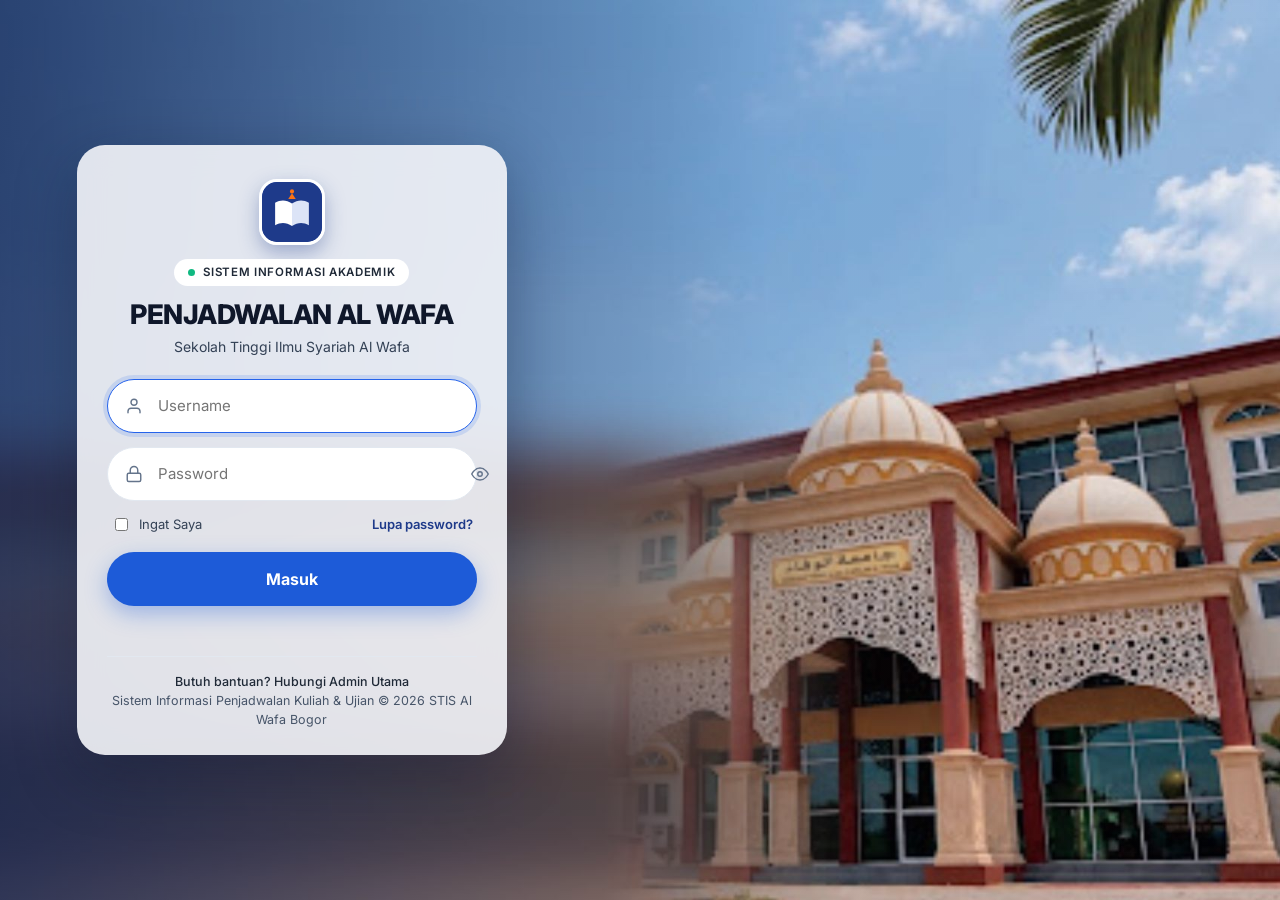
<file: index.html>
<!doctype html>
<html lang="id">
<head>
  <meta charset="utf-8">
  <meta name="viewport" content="width=device-width, initial-scale=1, viewport-fit=cover">
  <title>PENJADWALAN AL WAFA</title>
  <meta name="description" content="Penjadwalan kuliah & ujian, dokumen akademik, dan Blast WA — Sekolah Tinggi Ilmu Syariah Al Wafa">
  <meta name="theme-color" content="#1E3A8A">
  <link rel="icon" href="assets/logo.svg" type="image/svg+xml">
  <link rel="preconnect" href="https://fonts.googleapis.com">
  <link rel="preconnect" href="https://fonts.gstatic.com" crossorigin>
  <link rel="preconnect" href="https://script.google.com">
  <link rel="preconnect" href="https://script.googleusercontent.com">
  <link href="https://fonts.googleapis.com/css2?family=Inter:wght@400;500;600;700;800&family=Amiri:wght@400;700&display=swap" rel="stylesheet">
  <link rel="stylesheet" href="css/style.css?v=1.5.0">
  <link rel="stylesheet" href="css/cetak.css?v=1.5.0">
  <script>
    /* tema dipasang sebelum render agar tidak berkedip */
    try { var t = localStorage.getItem('pa:tema'); if (t) document.documentElement.setAttribute('data-theme', t); } catch (e) {}
  </script>
</head>
<body>
  <div id="splash"><div class="splash-in"><div class="spin"></div><div id="splash-msg">Memuat PENJADWALAN AL WAFA…</div></div></div>

  <!-- ================= LOGIN ================= -->
  <section id="login" class="hidden" aria-label="Halaman masuk">
    <form class="login-card" id="login-form" autocomplete="on" novalidate>
      <div class="login-logo" id="login-logo"></div>
      <span class="login-pill"><i></i>SISTEM INFORMASI AKADEMIK</span>
      <h1>PENJADWALAN AL WAFA</h1>
      <p class="sub">Sekolah Tinggi Ilmu Syariah Al Wafa</p>
      <div class="login-field" id="lf-user"></div>
      <div class="login-field" id="lf-pass"></div>
      <div class="login-row">
        <label><input type="checkbox" id="login-ingat"> Ingat Saya</label>
        <a href="#" id="login-lupa">Lupa password?</a>
      </div>
      <button type="submit" class="login-btn" id="login-btn">Masuk</button>
      <p class="login-msg" id="login-msg" role="alert"></p>
      <div class="login-foot"><b>Butuh bantuan? Hubungi Admin Utama</b><br>Sistem Informasi Penjadwalan Kuliah &amp; Ujian © <span id="login-th">2026</span> STIS Al Wafa Bogor</div>
    </form>
  </section>

  <!-- ================= SHELL ================= -->
  <div id="shell" class="hidden">
    <aside id="sidebar" aria-label="Menu utama">
      <div class="sb-brand">
        <div class="sb-logo" id="sb-logo"></div>
        <div class="sb-title"><b>PENJADWALAN<br>AL WAFA</b><span>Sekolah Tinggi Ilmu Syariah Al Wafa</span></div>
        <button class="icon-btn sb-toggle" id="sb-toggle" title="Ciutkan / buka menu" aria-label="Ciutkan menu"></button>
      </div>
      <nav class="sb-nav" id="sb-nav"></nav>
      <div class="sb-foot" id="sb-foot"></div>
    </aside>
    <div id="scrim"></div>
    <header id="topbar">
      <button class="icon-btn tb-burger" id="tb-burger" aria-label="Buka menu"></button>
      <div class="tb-per" id="tb-per"></div>
      <div class="tb-search" id="tb-search">
        <input id="q-global" type="search" placeholder="Cari mata kuliah, dosen, kode…" autocomplete="off" aria-label="Pencarian">
        <kbd>/</kbd>
        <div class="search-res hidden" id="q-res"></div>
      </div>
      <div class="tb-act" id="tb-act"></div>
    </header>
    <main id="main"></main>
  </div>

  <div id="modals"></div>
  <div id="toasts" aria-live="polite"></div>
  <div id="ctxmenu" class="hidden" role="menu"></div>
  <div id="preview" class="hidden"></div>
  <div id="print-stage" aria-hidden="true"></div>

  <script src="js/config.js?v=1.5.0"></script>
  <script src="js/core.js?v=1.5.0" defer></script>
  <script src="js/shell.js?v=1.5.0" defer></script>
  <script src="js/domain.js?v=1.5.0" defer></script>
  <script src="js/cetak.js?v=1.5.0" defer></script>
  <script src="js/pages-data.js?v=1.5.0" defer></script>
  <script src="js/pages-proses.js?v=1.5.0" defer></script>
  <script src="js/pages-cetak.js?v=1.5.0" defer></script>
  <script src="js/pages-lain.js?v=1.5.0" defer></script>
  <script src="js/pages-pddikti.js?v=1.5.0" defer></script>
</body>
</html>
</file>
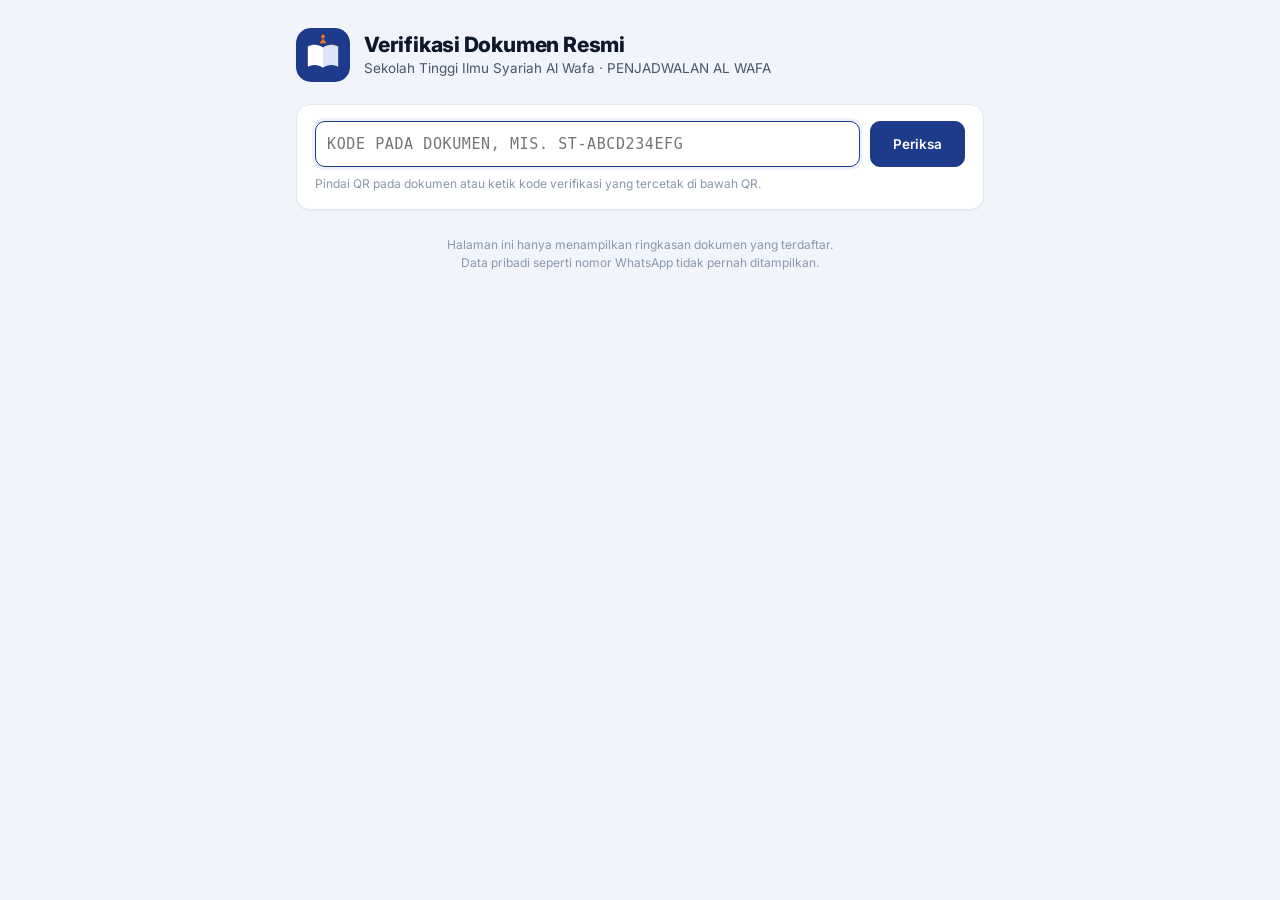
<file: verifikasi.html>
<!doctype html>
<html lang="id">
<head>
  <meta charset="utf-8">
  <meta name="viewport" content="width=device-width, initial-scale=1, viewport-fit=cover">
  <title>Verifikasi Dokumen — PENJADWALAN AL WAFA</title>
  <meta name="description" content="Periksa keaslian dokumen resmi Sekolah Tinggi Ilmu Syariah Al Wafa melalui kode QR verifikasi.">
  <meta name="theme-color" content="#1E3A8A">
  <meta name="robots" content="noindex">
  <link rel="icon" href="assets/logo.svg" type="image/svg+xml">
  <link rel="preconnect" href="https://fonts.googleapis.com">
  <link rel="preconnect" href="https://fonts.gstatic.com" crossorigin>
  <link href="https://fonts.googleapis.com/css2?family=Inter:wght@400;500;600;700;800&display=swap" rel="stylesheet">
  <link rel="stylesheet" href="css/style.css?v=1.5.0">
  <script>try { var t = localStorage.getItem('pa:tema'); if (t) document.documentElement.setAttribute('data-theme', t); } catch (e) {}</script>
  <style>
    body { background: var(--bg); min-height: 100vh; }
    .vf-wrap { max-width: 720px; margin: 0 auto; padding: 28px 16px 60px; }
    .vf-head { display: flex; gap: 14px; align-items: center; margin-bottom: 22px; }
    .vf-head .lg { width: 54px; height: 54px; flex: none; border-radius: 15px; overflow: hidden; }
    .vf-head h1 { font-size: 21px; font-weight: 800; letter-spacing: -.01em; }
    .vf-head p { color: var(--text-2); font-size: 13.5px; }
    .vf-form { display: flex; gap: 10px; flex-wrap: wrap; }
    .vf-form .input { flex: 1 1 260px; font-family: ui-monospace, Menlo, monospace; text-transform: uppercase; letter-spacing: .04em; height: 46px; font-size: 15px; }
    .vf-form .btn { height: 46px; padding: 0 22px; }
    .vf-status { display: flex; gap: 16px; align-items: center; padding: 22px; border-radius: 16px; margin-bottom: 16px; }
    .vf-status .bulat { width: 64px; height: 64px; border-radius: 50%; display: grid; place-items: center; flex: none; }
    .vf-status .bulat svg { width: 34px; height: 34px; stroke: currentColor; fill: none; stroke-width: 2.4; stroke-linecap: round; stroke-linejoin: round; }
    .vf-status h2 { font-size: 22px; font-weight: 800; }
    .vf-status.sah { background: var(--ok-bg); border: 1px solid var(--ok-br); } .vf-status.sah .bulat { background: #16A34A; color: #fff; }
    .vf-status.tarik { background: var(--err-bg); border: 1px solid var(--err-br); } .vf-status.tarik .bulat { background: #DC2626; color: #fff; }
    .vf-status.tidak { background: var(--warn-bg); border: 1px solid var(--warn-br); } .vf-status.tidak .bulat { background: #B45309; color: #fff; }
    .vf-dl { display: grid; grid-template-columns: minmax(120px, 34%) 1fr; }
    .vf-dl > div { padding: 11px 16px; border-bottom: 1px solid var(--border); font-size: 14px; }
    .vf-dl > div:nth-child(odd) { color: var(--text-2); font-weight: 600; font-size: 13px; }
    .vf-dl > div:nth-last-child(-n+2) { border-bottom: 0; }
    .vf-hash { font-family: ui-monospace, Menlo, monospace; font-size: 11.5px; word-break: break-all; }
    .vf-drop { border: 2px dashed var(--border-2); border-radius: 14px; padding: 18px; text-align: center; cursor: pointer; transition: border-color .15s, background .15s; }
    .vf-drop:hover, .vf-drop.on { border-color: var(--primary); background: var(--primary-50); }
    .vf-foot { text-align: center; color: var(--text-3); font-size: 12px; margin-top: 26px; }
    @media (max-width: 560px) { .vf-dl { grid-template-columns: 1fr; } .vf-dl > div:nth-child(odd) { padding-bottom: 0; border-bottom: 0; } .vf-status { flex-direction: column; text-align: center; } }
  </style>
</head>
<body>
  <main class="vf-wrap">
    <div class="vf-head">
      <div class="lg" id="vf-logo"></div>
      <div><h1>Verifikasi Dokumen Resmi</h1><p id="vf-inst">Sekolah Tinggi Ilmu Syariah Al Wafa · PENJADWALAN AL WAFA</p></div>
    </div>

    <div class="card card-b" style="margin-bottom:16px">
      <form class="vf-form" id="vf-form" autocomplete="off">
        <label class="sr-only" for="vf-kode">Kode verifikasi</label>
        <input class="input" id="vf-kode" maxlength="40" placeholder="Kode pada dokumen, mis. ST-ABCD234EFG" spellcheck="false" required>
        <button class="btn btn-primary" id="vf-btn" type="submit">Periksa</button>
      </form>
      <p class="help" style="margin-top:8px">Pindai QR pada dokumen atau ketik kode verifikasi yang tercetak di bawah QR.</p>
    </div>

    <div id="vf-hasil" aria-live="polite"></div>

    <p class="vf-foot">Halaman ini hanya menampilkan ringkasan dokumen yang terdaftar.<br>Data pribadi seperti nomor WhatsApp tidak pernah ditampilkan.</p>
  </main>

  <script src="js/config.js?v=1.5.0"></script>
  <script>
  'use strict';
  (function () {
    var $ = function (s) { return document.querySelector(s); };
    var esc = function (s) { return String(s === null || s === undefined ? '' : s).replace(/[&<>"']/g, function (c) { return { '&': '&amp;', '<': '&lt;', '>': '&gt;', '"': '&quot;', "'": '&#39;' }[c]; }); };
    var IK = {
      ok: '<path d="M20 6 9 17l-5-5"/>', x: '<path d="M18 6 6 18M6 6l12 12"/>', q: '<circle cx="12" cy="12" r="9"/><path d="M9.1 9a3 3 0 0 1 5.8 1c0 2-3 3-3 3M12 17h.01"/>'
    };
    var BULAN = ['Januari', 'Februari', 'Maret', 'April', 'Mei', 'Juni', 'Juli', 'Agustus', 'September', 'Oktober', 'November', 'Desember'];
    var JENIS = { SURAT_TUGAS: 'Surat Tugas Mengajar', JADWAL_KELAS: 'Jadwal Perkuliahan Kelas', JADWAL_DOSEN: 'Jadwal Mengajar Dosen', JADWAL_SELURUH: 'Seluruh Jadwal Perkuliahan', UJIAN: 'Jadwal Ujian', ABSENSI: 'Absensi Mahasiswa', DAFTAR_HADIR: 'Daftar Hadir', PENERIMA_KITAB: 'Absensi Penerima Kitab', KALENDER: 'Kalender Akademik', HADIR_DOSEN: 'Daftar Kehadiran Dosen', PDDIKTI: 'Daftar Mata Kuliah PDDIKTI', NILAI_TAHFIDZ: 'Lembar Nilai Tahfidz', HADIR_UJIAN: 'Daftar Hadir Ujian', TEMPLATE: 'Dokumen Template', DOKUMEN: 'Dokumen' };
    var LABEL = { dosen: 'Nama dosen', nidn: 'NIDN', prodi: 'Program studi', kelas: 'Kelas', semester: 'Semester', rombel_label: 'Rombongan belajar', kegiatan: 'Kegiatan', tanggal: 'Tanggal', jumlah: 'Jumlah', pola: 'Pola jam', jenis_ujian: 'Jenis ujian', template: 'Template' };
    var LOGO = '<svg viewBox="0 0 64 64" width="100%" height="100%" aria-hidden="true"><rect width="64" height="64" rx="16" fill="#1E3A8A"/><path d="M14 22c6-3 12-3 18 1v24c-6-4-12-4-18-1z" fill="#fff"/><path d="M50 22c-6-3-12-3-18 1v24c6-4 12-4 18-1z" fill="#DCE4F7"/><path d="M32 12l4 6h-8z" fill="#F97316"/><circle cx="32" cy="10" r="2.2" fill="#F97316"/></svg>';
    $('#vf-logo').innerHTML = LOGO;
    var url = (window.APP_CONFIG && window.APP_CONFIG.GAS_URL) || '', siap = /^https:\/\//.test(url) && !/GANTI|XXXX/.test(url), data = null;

    function ikon(n) { return '<svg viewBox="0 0 24 24" aria-hidden="true">' + IK[n] + '</svg>'; }
    function tglId(s) { if (!s) return '—'; var p = String(s).split('T'), d = p[0].split('-'); if (d.length < 3) return esc(s); var j = (p[1] || '').slice(0, 5).replace(':', '.'); return +d[2] + ' ' + BULAN[+d[1] - 1] + ' ' + d[0] + (j ? ', ' + j + ' WIB' : ''); }
    function perLabel(k) { var p = String(k || '').split(' '); return p.length === 2 ? p[1] + ' ' + p[0] : esc(k); }

    async function periksa(kode) {
      kode = String(kode || '').toUpperCase().replace(/[^A-Z0-9-]/g, '').slice(0, 40);
      var hasil = $('#vf-hasil');
      if (kode.length < 8) { hasil.innerHTML = '<div class="alert warn"><div>Kode verifikasi terlalu pendek. Periksa kembali kode pada dokumen.</div></div>'; return; }
      if (!siap) { hasil.innerHTML = '<div class="alert err"><div>Halaman verifikasi belum dikonfigurasi (GAS_URL di js/config.js).</div></div>'; return; }
      var btn = $('#vf-btn'); btn.disabled = true; btn.textContent = 'Memeriksa…';
      hasil.innerHTML = '<div class="card"><div class="empty"><div class="spin"></div><div>Memeriksa ke server…</div></div></div>';
      var r;
      try {
        var res = await fetch(url, { method: 'POST', headers: { 'Content-Type': 'text/plain;charset=utf-8' }, body: JSON.stringify({ action: 'verif.cek', data: { kode: kode } }), redirect: 'follow' });
        r = JSON.parse(await res.text());
      } catch (e) { r = { success: false, code: 'NET', message: 'Tidak dapat terhubung ke server. Periksa koneksi internet lalu coba lagi.' }; }
      btn.disabled = false; btn.textContent = 'Periksa';
      try { history.replaceState(null, '', location.pathname + '?k=' + encodeURIComponent(kode)); } catch (e) {}
      if (!r.success) {
        data = null;
        hasil.innerHTML = r.code === 'NET' ? '<div class="alert err"><div>' + esc(r.message) + '</div></div>' :
          '<div class="vf-status tidak"><div class="bulat">' + ikon('q') + '</div><div><h2>Tidak terdaftar</h2><p>' + esc(r.message) + '</p><p class="muted" style="margin-top:6px;font-size:13px">Bila dokumen ini Anda terima sebagai dokumen resmi, hubungi Bagian Administrasi Akademik untuk konfirmasi.</p></div></div>';
        return;
      }
      data = r.data;
      var d = r.data, tarik = d.status === 'DITARIK';
      if (d.instansi) $('#vf-inst').textContent = d.instansi + ' · ' + (d.aplikasi || 'PENJADWALAN AL WAFA');
      var baris = [['Jenis dokumen', esc(JENIS[d.jenis] || d.jenis)], ['Judul', '<b>' + esc(d.judul) + '</b>']];
      if (d.nomor) baris.push(['Nomor', '<span class="mono">' + esc(d.nomor) + '</span>']);
      baris.push(['Periode akademik', esc(perLabel(d.periode))], ['Diterbitkan', esc(tglId(d.dibuat))]);
      Object.keys(d.ringkasan || {}).forEach(function (k) { if (LABEL[k] && d.ringkasan[k] !== '') baris.push([LABEL[k], esc(d.ringkasan[k])]); });
      baris.push(['Kode verifikasi', '<span class="mono">' + esc(d.kode) + '</span>']);
      if (d.hash) baris.push(['Sidik berkas (SHA-256)', '<span class="vf-hash">' + esc(d.hash) + '</span>']);
      hasil.innerHTML = '<div class="vf-status ' + (tarik ? 'tarik' : 'sah') + '"><div class="bulat">' + ikon(tarik ? 'x' : 'ok') + '</div><div><h2>' + (tarik ? 'Dokumen DITARIK — tidak berlaku' : 'Dokumen SAH &amp; terdaftar') + '</h2><p>' +
        (tarik ? 'Dokumen ini pernah diterbitkan tetapi telah ditarik oleh penerbit. Jangan gunakan sebagai dasar keputusan.' : 'Dokumen ini diterbitkan resmi oleh ' + esc(d.instansi || 'Sekolah Tinggi Ilmu Syariah Al Wafa') + ' dan tercatat di sistem.') + '</p></div></div>' +
        '<div class="card" style="margin-bottom:16px"><div class="vf-dl">' + baris.map(function (b) { return '<div>' + b[0] + '</div><div>' + b[1] + '</div>'; }).join('') + '</div></div>' +
        (d.hash ? '<div class="card card-b"><b>Cocokkan berkas PDF (opsional)</b><p class="muted" style="font-size:13px;margin:4px 0 12px">Pilih berkas PDF yang Anda terima. Berkas dibaca di perangkat Anda saja (tidak diunggah) dan sidiknya dibandingkan dengan catatan resmi.</p>' +
          '<label class="vf-drop" id="vf-drop"><input type="file" id="vf-file" accept="application/pdf" hidden><span id="vf-drop-t">Klik atau seret berkas PDF ke sini</span></label><div id="vf-cocok" style="margin-top:12px"></div></div>' : '');
      if (d.hash) pasangCocok();
    }

    function pasangCocok() {
      var drop = $('#vf-drop'), inp = $('#vf-file');
      inp.onchange = function () { if (inp.files[0]) cocokkan(inp.files[0]); };
      ['dragenter', 'dragover'].forEach(function (ev) { drop.addEventListener(ev, function (e) { e.preventDefault(); drop.classList.add('on'); }); });
      ['dragleave', 'drop'].forEach(function (ev) { drop.addEventListener(ev, function (e) { e.preventDefault(); drop.classList.remove('on'); }); });
      drop.addEventListener('drop', function (e) { var f = e.dataTransfer.files[0]; if (f) cocokkan(f); });
    }
    async function cocokkan(f) {
      var out = $('#vf-cocok');
      if (!window.crypto || !crypto.subtle) { out.innerHTML = '<div class="alert warn"><div>Peramban ini tidak mendukung pemeriksaan sidik berkas.</div></div>'; return; }
      out.innerHTML = '<span class="spin spin-sm"></span> Menghitung sidik…';
      var buf = await f.arrayBuffer(), h = await crypto.subtle.digest('SHA-256', buf);
      var hex = Array.prototype.map.call(new Uint8Array(h), function (b) { return ('0' + b.toString(16)).slice(-2); }).join('');
      var sama = data && hex === String(data.hash).toLowerCase();
      out.innerHTML = sama ? '<div class="alert ok"><div><b>Berkas identik dengan dokumen resmi.</b><br><span class="vf-hash">' + hex + '</span></div></div>'
        : '<div class="alert err"><div><b>Berkas tidak identik.</b> Isi berkas berbeda dari dokumen resmi yang tercatat (mungkin sudah diubah, dicetak ulang, atau versi lain).<br><span class="vf-hash">' + hex + '</span></div></div>';
      $('#vf-drop-t').textContent = f.name;
    }

    $('#vf-form').addEventListener('submit', function (e) { e.preventDefault(); periksa($('#vf-kode').value); });
    var k = new URLSearchParams(location.search).get('k');
    if (k) { $('#vf-kode').value = k; periksa(k); } else $('#vf-kode').focus();
  })();
  </script>
</body>
</html>
</file>
<file: css/style.css>
/* =====================================================================
   PENJADWALAN AL WAFA — Sistem Desain
   Biru tua utama (#1E3A8A), aksen oranye logo, mode terang & gelap.
   ===================================================================== */
:root {
  --primary: #1E3A8A; --primary-h: #172F6E; --primary-2: #2B4BA8; --primary-50: #EEF2FC; --primary-100: #DCE4F7; --on-primary: #FFFFFF;
  --accent: #F97316; --accent-h: #EA580C; --accent-50: #FFF4EB; --accent-100: #FFE2C9;
  --bg: #F1F5FB; --surface: #FFFFFF; --surface-2: #F7F9FC; --surface-3: #EEF2F8;
  --border: #E2E8F0; --border-2: #CBD5E1;
  --text: #0F172A; --text-2: #475569; --text-3: #8A97AB;
  --ok: #15803D; --ok-bg: #DCFCE7; --ok-br: #86EFAC;
  --warn: #B45309; --warn-bg: #FEF3C7; --warn-br: #FCD34D;
  --err: #B91C1C; --err-bg: #FEE2E2; --err-br: #FCA5A5;
  --info: #1D4ED8; --info-bg: #DBEAFE;
  --radius: 14px; --radius-sm: 9px; --radius-xs: 6px;
  --shadow-sm: 0 1px 2px rgba(15, 23, 42, .05);
  --shadow: 0 1px 2px rgba(15, 23, 42, .05), 0 2px 8px rgba(15, 23, 42, .05);
  --shadow-lg: 0 10px 40px rgba(15, 23, 42, .18);
  --sb-w: 264px; --tb-h: 62px;
  --font: 'Inter', system-ui, -apple-system, 'Segoe UI', Roboto, sans-serif;
  --arab: 'Amiri', 'Noto Naskh Arabic', 'Traditional Arabic', serif;
  color-scheme: light;
}
@media (prefers-color-scheme: dark) {
  :root:not([data-theme="light"]) {
    --primary: #6E8EF5; --primary-h: #89A3F7; --primary-2: #5B7BE8; --primary-50: #1A2440; --primary-100: #22305A; --on-primary: #0B1020;
    --accent: #FB923C; --accent-h: #FDBA74; --accent-50: #2A1D12; --accent-100: #3A2617;
    --bg: #0B1120; --surface: #121A2C; --surface-2: #161F33; --surface-3: #1C273E;
    --border: #253149; --border-2: #33415E;
    --text: #E5EAF3; --text-2: #A8B3C7; --text-3: #6E7B93;
    --ok: #4ADE80; --ok-bg: #12301F; --ok-br: #1F6B3C; --warn: #FBBF24; --warn-bg: #33270C; --warn-br: #6B5112; --err: #F87171; --err-bg: #3A1515; --err-br: #7F2A2A; --info: #93B4FF; --info-bg: #1A2747;
    --shadow: 0 1px 2px rgba(0, 0, 0, .3), 0 2px 8px rgba(0, 0, 0, .25); --shadow-lg: 0 10px 40px rgba(0, 0, 0, .55);
    color-scheme: dark;
  }
}
:root[data-theme="dark"] {
  --primary: #6E8EF5; --primary-h: #89A3F7; --primary-2: #5B7BE8; --primary-50: #1A2440; --primary-100: #22305A; --on-primary: #0B1020;
  --accent: #FB923C; --accent-h: #FDBA74; --accent-50: #2A1D12; --accent-100: #3A2617;
  --bg: #0B1120; --surface: #121A2C; --surface-2: #161F33; --surface-3: #1C273E;
  --border: #253149; --border-2: #33415E;
  --text: #E5EAF3; --text-2: #A8B3C7; --text-3: #6E7B93;
  --ok: #4ADE80; --ok-bg: #12301F; --ok-br: #1F6B3C; --warn: #FBBF24; --warn-bg: #33270C; --warn-br: #6B5112; --err: #F87171; --err-bg: #3A1515; --err-br: #7F2A2A; --info: #93B4FF; --info-bg: #1A2747;
  --shadow: 0 1px 2px rgba(0, 0, 0, .3), 0 2px 8px rgba(0, 0, 0, .25); --shadow-lg: 0 10px 40px rgba(0, 0, 0, .55);
  color-scheme: dark;
}

*, *::before, *::after { box-sizing: border-box; }
html, body { margin: 0; padding: 0; }
body { font-family: var(--font); font-size: 14px; line-height: 1.5; color: var(--text); background: var(--bg); -webkit-font-smoothing: antialiased; overflow-x: hidden; }
a { color: var(--primary); text-decoration: none; }
a:hover { text-decoration: underline; }
h1, h2, h3, h4 { margin: 0; line-height: 1.25; letter-spacing: -.01em; }
p { margin: 0; }
button, input, select, textarea { font: inherit; color: inherit; }
img, svg { vertical-align: middle; }
.arab, [lang="ar"] { font-family: var(--arab); direction: rtl; unicode-bidi: isolate; font-size: 1.08em; }
.mono { font-family: ui-monospace, 'SFMono-Regular', Menlo, Consolas, monospace; font-size: .92em; }
.muted { color: var(--text-2); } .faint { color: var(--text-3); }
.hidden { display: none !important; }
.nowrap { white-space: nowrap; }
.right { text-align: right; } .center { text-align: center; }
.ic { width: 18px; height: 18px; flex: none; stroke: currentColor; fill: none; stroke-width: 1.9; stroke-linecap: round; stroke-linejoin: round; }
.ic-sm { width: 15px; height: 15px; } .ic-lg { width: 22px; height: 22px; }
.sr-only { position: absolute; width: 1px; height: 1px; overflow: hidden; clip: rect(0 0 0 0); }

/* ---------------- Splash & Login ---------------- */
#splash { position: fixed; inset: 0; display: grid; place-items: center; background: var(--bg); z-index: 200; }
.splash-in { text-align: center; color: var(--text-2); }
.spin { width: 34px; height: 34px; border-radius: 50%; border: 3px solid var(--primary-100); border-top-color: var(--primary); animation: spin .8s linear infinite; margin: 0 auto 14px; }
.spin-sm { width: 16px; height: 16px; border-width: 2px; margin: 0; display: inline-block; vertical-align: -3px; }
@keyframes spin { to { transform: rotate(360deg); } }

#login { position: fixed; inset: 0; display: flex; align-items: center; background: #24407e url('../assets/login-bg.jpg') center right / cover no-repeat; overflow: auto; }
#login::before { content: ''; position: absolute; inset: 0; background: linear-gradient(90deg, rgba(15, 30, 70, .55), rgba(15, 30, 70, .05) 60%); }
.login-card { position: relative; width: min(430px, calc(100% - 32px)); margin: 24px 6vw; padding: 34px 30px 26px; border-radius: 28px; background: rgba(244, 246, 250, .90); backdrop-filter: blur(14px); -webkit-backdrop-filter: blur(14px); box-shadow: 0 20px 60px rgba(10, 20, 50, .35); text-align: center; color: #0F172A; }
.login-logo { width: 66px; height: 66px; border-radius: 18px; margin: 0 auto 14px; background: linear-gradient(160deg, #2747A8, #1E3A8A); display: grid; place-items: center; box-shadow: 0 8px 20px rgba(30, 58, 138, .35); border: 3px solid #fff; overflow: hidden; }
.login-logo img { width: 100%; height: 100%; object-fit: cover; }
.login-logo .ic { width: 32px; height: 32px; color: #fff; }
.login-pill { display: inline-flex; gap: 8px; align-items: center; padding: 5px 14px; border-radius: 99px; background: #fff; font-size: 11.5px; font-weight: 600; letter-spacing: .06em; color: #1F2937; }
.login-pill i { width: 7px; height: 7px; border-radius: 50%; background: #10B981; }
.login-card h1 { margin: 12px 0 4px; font-size: 27px; font-weight: 800; letter-spacing: -.02em; color: #0F172A; }
.login-card .sub { color: #334155; margin-bottom: 22px; }
.login-field { position: relative; margin-bottom: 14px; }
.login-field .ic { position: absolute; left: 18px; top: 50%; transform: translateY(-50%); color: #64748B; }
.login-field input { width: 100%; height: 54px; border-radius: 99px; border: 1px solid #E2E8F0; background: #fff; padding: 0 50px; font-size: 15px; color: #0F172A; outline: none; transition: border .15s, box-shadow .15s; }
.login-field input:focus { border-color: #2563EB; box-shadow: 0 0 0 4px rgba(37, 99, 235, .15); }
.login-eye { position: absolute; right: 12px; top: 50%; transform: translateY(-50%); background: none; border: 0; padding: 6px; color: #64748B; cursor: pointer; }
.login-row { display: flex; justify-content: space-between; align-items: center; font-size: 13px; margin: 4px 4px 18px; color: #334155; }
.login-row label { display: flex; gap: 8px; align-items: center; cursor: pointer; }
.login-row a { font-weight: 600; color: #1E3A8A; }
.login-btn { width: 100%; height: 54px; border: 0; border-radius: 99px; background: #1D5BD8; color: #fff; font-size: 16px; font-weight: 700; display: flex; align-items: center; justify-content: center; gap: 8px; cursor: pointer; box-shadow: 0 8px 22px rgba(29, 91, 216, .35); transition: transform .1s, background .15s; }
.login-btn:hover { background: #174BB4; } .login-btn:active { transform: scale(.99); } .login-btn:disabled { opacity: .7; cursor: wait; }
.login-msg { min-height: 20px; margin: 10px 0 0; font-size: 13px; color: #B91C1C; }
.login-foot { border-top: 1px solid #E2E8F0; margin-top: 20px; padding-top: 16px; font-size: 12.5px; color: #475569; }
.login-foot b { font-weight: 500; color: #1F2937; }

/* ---------------- Shell ---------------- */
#shell { min-height: 100vh; }
#sidebar { position: fixed; top: 0; left: 0; bottom: 0; width: var(--sb-w); background: var(--surface); border-right: 1px solid var(--border); display: flex; flex-direction: column; z-index: 40; transition: transform .2s ease, width .2s ease; }
.sb-brand { display: flex; align-items: center; gap: 11px; height: 72px; padding: 0 16px 0 18px; border-bottom: 1px solid var(--border); flex: none; }
.sb-logo { width: 40px; height: 40px; border-radius: 11px; background: var(--primary); color: #fff; display: grid; place-items: center; flex: none; overflow: hidden; }
.sb-logo img { width: 100%; height: 100%; object-fit: cover; }
.sb-logo .ic { width: 22px; height: 22px; }
.sb-title { line-height: 1.15; min-width: 0; }
.sb-title b { display: block; font-size: 15px; font-weight: 800; color: var(--primary); letter-spacing: -.01em; }
.sb-title span { font-size: 11.5px; color: var(--text-2); }
.sb-toggle { margin-left: auto; }
.sb-nav { flex: 1; overflow-y: auto; padding: 12px 12px 20px; scrollbar-width: thin; }
.sb-agenda { display: flex; align-items: center; gap: 10px; padding: 11px 12px; border-radius: 11px; background: var(--accent-50); color: var(--accent-h); font-weight: 600; margin-bottom: 8px; cursor: pointer; border: 1px solid transparent; width: 100%; text-align: left; }
.sb-agenda.on { border-color: var(--accent); }
.sb-agenda .cnt { margin-left: auto; min-width: 22px; height: 22px; border-radius: 11px; background: #C2410C; color: #fff; font-size: 11.5px; display: grid; place-items: center; padding: 0 6px; }
.sb-group { font-size: 11px; font-weight: 700; letter-spacing: .08em; color: var(--text-3); padding: 16px 10px 6px; text-transform: uppercase; }
.sb-item { display: flex; align-items: center; gap: 11px; width: 100%; padding: 9px 12px; border: 0; background: none; border-radius: 10px; color: var(--text); cursor: pointer; text-align: left; font-size: 14px; }
.sb-item:hover { background: var(--surface-3); }
.sb-item.on { background: var(--primary-50); color: var(--primary); font-weight: 600; }
.sb-item .chev { margin-left: auto; transition: transform .15s; }
.sb-item.open .chev { transform: rotate(180deg); }
.sb-sub { display: none; padding: 2px 0 4px 30px; }
.sb-sub.open { display: block; }
.sb-sub .sb-item { padding: 7px 12px; font-size: 13.5px; color: var(--text-2); }
.sb-sub .sb-item.on { color: var(--primary); }
.sb-foot { border-top: 1px solid var(--border); padding: 12px 14px; display: flex; gap: 10px; align-items: center; font-size: 13px; flex: none; }
.avatar { width: 36px; height: 36px; border-radius: 50%; background: var(--primary-100); color: var(--primary); display: grid; place-items: center; font-weight: 700; font-size: 13px; flex: none; }
.avatar.dark { background: var(--primary); color: var(--on-primary); }
#scrim { display: none; position: fixed; inset: 0; background: rgba(15, 23, 42, .45); z-index: 35; }

#topbar { position: sticky; top: 0; z-index: 30; margin-left: var(--sb-w); height: var(--tb-h); background: color-mix(in srgb, var(--surface) 92%, transparent); backdrop-filter: blur(8px); border-bottom: 1px solid var(--border); display: flex; align-items: center; gap: 12px; padding: 0 20px; transition: margin-left .2s; }
#tb-burger.tb-burger { display: none; }
.tb-per { display: flex; gap: 8px; align-items: center; min-width: 0; flex: 0 1 auto; }
.per-badge { display: inline-flex; align-items: center; gap: 7px; height: 32px; padding: 0 14px; border-radius: 99px; font-size: 12.5px; font-weight: 600; white-space: nowrap; }
.per-badge.run { background: var(--primary); color: var(--on-primary); }
.per-badge.prep { background: var(--accent-50); color: var(--accent-h); border: 1px solid var(--accent); }
.per-badge i { width: 6px; height: 6px; border-radius: 50%; background: currentColor; opacity: .8; }
.tb-search { position: relative; flex: 1 1 220px; min-width: 180px; max-width: 420px; margin-left: auto; }
.tb-search input { width: 100%; height: 38px; border-radius: 10px; border: 1px solid var(--border); background: var(--surface-2); padding: 0 44px 0 38px; outline: none; }
.tb-search input:focus { border-color: var(--primary); background: var(--surface); }
.tb-search > .ic { position: absolute; left: 12px; top: 10px; color: var(--text-3); }
.tb-search kbd { position: absolute; right: 9px; top: 9px; font-size: 11px; border: 1px solid var(--border); border-radius: 5px; padding: 0 5px; color: var(--text-3); background: var(--surface); }
.search-res { position: absolute; top: 44px; left: 0; right: 0; background: var(--surface); border: 1px solid var(--border); border-radius: 12px; box-shadow: var(--shadow-lg); max-height: 60vh; overflow: auto; padding: 6px; z-index: 60; }
.search-res button { display: flex; gap: 10px; width: 100%; padding: 8px 10px; border: 0; background: none; text-align: left; border-radius: 8px; cursor: pointer; align-items: center; }
.search-res button:hover, .search-res button.sel { background: var(--primary-50); }
.search-res small { color: var(--text-3); }
.tb-act { display: flex; align-items: center; gap: 6px; }
.icon-btn { position: relative; width: 38px; height: 38px; border-radius: 10px; border: 0; background: none; color: var(--text-2); display: grid; place-items: center; cursor: pointer; flex: none; }
.icon-btn:hover { background: var(--surface-3); color: var(--text); }
.icon-btn .dot { position: absolute; top: 3px; right: 2px; min-width: 18px; height: 18px; border-radius: 9px; background: #C2410C; color: #fff; font-size: 10.5px; font-weight: 700; display: grid; place-items: center; padding: 0 4px; border: 2px solid var(--surface); }
.tb-user { display: flex; align-items: center; gap: 10px; padding-left: 10px; margin-left: 4px; border-left: 1px solid var(--border); }
.tb-user .nm { line-height: 1.15; font-size: 13px; min-width: 0; max-width: 190px; }
.tb-user .nm b { display: block; font-weight: 600; white-space: nowrap; overflow: hidden; text-overflow: ellipsis; }
.role-badge { display: inline-block; font-size: 10.5px; font-weight: 600; padding: 1px 7px; border-radius: 5px; background: var(--ok-bg); color: var(--ok); margin-top: 2px; }
.role-badge.user { background: var(--info-bg); color: var(--info); }

#main { margin-left: var(--sb-w); padding: 18px 24px 80px; transition: margin-left .2s; min-width: 0; }
.page { display: none; max-width: 1640px; margin: 0 auto; animation: fade .14s ease; }
.page.on { display: block; }
@keyframes fade { from { opacity: .4; } to { opacity: 1; } }

body.sb-mini { --sb-w: 76px; }
body.sb-mini .sb-title, body.sb-mini .sb-group, body.sb-mini .sb-item span, body.sb-mini .sb-item .chev, body.sb-mini .sb-agenda span, body.sb-mini .sb-sub, body.sb-mini .sb-foot .nm { display: none; }
body.sb-mini .sb-item, body.sb-mini .sb-agenda { justify-content: center; padding: 10px; }
body.sb-mini .sb-brand { padding: 0 14px; }
body.sb-mini .sb-toggle { margin: 0; }
body.sb-mini .sb-agenda .cnt { position: absolute; margin: -22px 0 0 22px; min-width: 18px; height: 18px; font-size: 10px; }
body.sb-mini .sb-agenda { position: relative; }

/* ---------------- Page header ---------------- */
.crumb { display: flex; flex-wrap: wrap; gap: 6px; align-items: center; font-size: 12.5px; color: var(--text-2); margin-bottom: 6px; }
.crumb b { color: var(--primary); font-weight: 600; }
.crumb .ic { width: 13px; height: 13px; color: var(--text-3); }
.ph { display: flex; flex-wrap: wrap; align-items: flex-start; gap: 14px 18px; margin-bottom: 16px; }
.ph-t { flex: 1 1 360px; min-width: 0; }
.ph h1 { font-size: 26px; font-weight: 800; display: flex; flex-wrap: wrap; gap: 8px 12px; align-items: center; }
.ph .desc { color: var(--text-2); margin-top: 4px; max-width: 820px; }
.ph-a { display: flex; flex-wrap: wrap; gap: 8px; align-items: center; justify-content: flex-end; }

/* ---------------- Buttons ---------------- */
.btn { display: inline-flex; align-items: center; justify-content: center; gap: 7px; height: 38px; padding: 0 14px; border-radius: 10px; border: 1px solid var(--border-2); background: var(--surface); color: var(--text); font-weight: 600; font-size: 13.5px; cursor: pointer; white-space: nowrap; transition: background .12s, border-color .12s, transform .05s; text-decoration: none !important; }
.btn:hover { background: var(--surface-3); }
.btn:active { transform: translateY(1px); }
.btn:disabled, .btn.dis { opacity: .5; cursor: not-allowed; pointer-events: none; }
.btn-primary { background: var(--primary); border-color: var(--primary); color: var(--on-primary); }
.btn-primary:hover { background: var(--primary-h); border-color: var(--primary-h); }
.btn-accent { background: var(--accent); border-color: var(--accent); color: #fff; }
.btn-accent:hover { background: var(--accent-h); border-color: var(--accent-h); }
.btn-ok { background: #15803D; border-color: #15803D; color: #fff; } .btn-ok:hover { background: #166534; }
.btn-danger { background: var(--surface); border-color: var(--err-br); color: var(--err); } .btn-danger:hover { background: var(--err-bg); }
.btn-ghost { background: none; border-color: transparent; } .btn-ghost:hover { background: var(--surface-3); }
.btn-soft { background: var(--primary-50); border-color: transparent; color: var(--primary); } .btn-soft:hover { background: var(--primary-100); }
.btn-sm { height: 31px; padding: 0 10px; font-size: 12.5px; border-radius: 8px; gap: 5px; }
.btn-xs { height: 26px; padding: 0 8px; font-size: 12px; border-radius: 7px; gap: 4px; }
.btn-icon { width: 38px; padding: 0; } .btn-sm.btn-icon { width: 31px; } .btn-xs.btn-icon { width: 26px; }
.btn .cnt { background: var(--accent); color: #fff; border-radius: 99px; padding: 0 7px; font-size: 11px; line-height: 18px; }
.link-btn { background: none; border: 0; padding: 0; color: var(--primary); font-weight: 600; cursor: pointer; font-size: inherit; }
.link-btn:hover { text-decoration: underline; }

/* ---------------- Cards & KPI ---------------- */
.card { background: var(--surface); border: 1px solid var(--border); border-radius: var(--radius); box-shadow: var(--shadow-sm); }
.card-b { padding: 16px 18px; }
.card-h { display: flex; flex-wrap: wrap; gap: 10px; align-items: center; padding: 14px 18px; border-bottom: 1px solid var(--border); }
.card-h h3 { font-size: 15.5px; font-weight: 700; display: flex; align-items: center; gap: 8px; }
.card-h .sub { font-size: 12.5px; color: var(--text-2); width: 100%; margin-top: -6px; }
.card-h .sp { flex: 1; }
.stack { display: grid; gap: 16px; }
.row { display: flex; flex-wrap: wrap; gap: 10px; align-items: center; }
.row.gap-s { gap: 6px; } .sp { flex: 1; }
.grid2 { display: grid; grid-template-columns: repeat(auto-fit, minmax(min(100%, 420px), 1fr)); gap: 16px; }
.grid3 { display: grid; grid-template-columns: repeat(auto-fit, minmax(min(100%, 300px), 1fr)); gap: 16px; }
.kpis { display: grid; grid-template-columns: repeat(auto-fit, minmax(min(100%, 210px), 1fr)); gap: 14px; margin-bottom: 16px; }
.kpi { position: relative; padding: 15px 17px; background: var(--surface); border: 1px solid var(--border); border-radius: var(--radius); box-shadow: var(--shadow-sm); min-width: 0; }
.kpi.click { cursor: pointer; } .kpi.click:hover { border-color: var(--primary-100); }
.kpi .lb { font-size: 11.5px; font-weight: 700; letter-spacing: .06em; text-transform: uppercase; color: var(--text-2); padding-right: 44px; }
.kpi .vl { font-size: 30px; font-weight: 800; letter-spacing: -.02em; margin: 6px 0 2px; display: flex; align-items: baseline; gap: 8px; flex-wrap: wrap; }
.kpi .vl small { font-size: 13px; font-weight: 500; color: var(--text-2); }
.kpi .ft { font-size: 12.5px; color: var(--text-2); }
.kpi .ik { position: absolute; top: 14px; right: 14px; width: 38px; height: 38px; border-radius: 10px; display: grid; place-items: center; background: var(--primary-50); color: var(--primary); }
.kpi.ok .ik { background: var(--ok-bg); color: var(--ok); } .kpi.ok .lb { color: var(--ok); }
.kpi.warn .ik { background: var(--warn-bg); color: var(--warn); } .kpi.warn .lb { color: var(--warn); }
.kpi.err .ik { background: var(--err-bg); color: var(--err); } .kpi.err .lb { color: var(--err); }
.kpi.orange .ik { background: var(--accent-50); color: var(--accent-h); }
.bar { height: 7px; border-radius: 9px; background: var(--surface-3); overflow: hidden; margin-top: 8px; }
.bar > i { display: block; height: 100%; border-radius: 9px; background: var(--primary); }
.bar.ok > i { background: #15803D; } .bar.warn > i { background: var(--accent); } .bar.err > i { background: var(--err); }

/* ---------------- Badges / chips ---------------- */
.badge { display: inline-flex; align-items: center; gap: 5px; height: 22px; padding: 0 9px; border-radius: 99px; font-size: 11.5px; font-weight: 600; background: var(--surface-3); color: var(--text-2); white-space: nowrap; vertical-align: middle; }
.badge.ok { background: var(--ok-bg); color: var(--ok); } .badge.warn { background: var(--warn-bg); color: var(--warn); } .badge.err { background: var(--err-bg); color: var(--err); }
.badge.info { background: var(--info-bg); color: var(--info); } .badge.navy { background: var(--primary); color: var(--on-primary); } .badge.orange { background: var(--accent-50); color: var(--accent-h); }
.badge.sq { border-radius: 6px; } .badge.dot::before { content: ''; width: 6px; height: 6px; border-radius: 50%; background: currentColor; }
.chip { display: inline-flex; align-items: center; gap: 6px; height: 30px; padding: 0 12px; border-radius: 99px; border: 1px solid var(--border-2); background: var(--surface); font-size: 13px; cursor: pointer; white-space: nowrap; }
.chip.on { background: var(--primary); border-color: var(--primary); color: var(--on-primary); font-weight: 600; }
.chip small { opacity: .75; }
.chip .x { border: 0; background: none; padding: 0; margin-right: -4px; cursor: pointer; color: inherit; display: grid; }
.kls { display: inline-flex; align-items: center; gap: 5px; height: 22px; padding: 0 8px; border-radius: 6px; font-size: 11.5px; font-weight: 600; white-space: nowrap; background: var(--primary-50); color: var(--primary); }
.dotc { width: 9px; height: 9px; border-radius: 50%; display: inline-block; flex: none; }

/* ---------------- Forms ---------------- */
.field { display: grid; gap: 5px; min-width: 0; }
.field > label, .lbl { font-size: 12.5px; font-weight: 600; color: var(--text-2); }
.input, select.input, textarea.input { width: 100%; min-height: 38px; border-radius: 10px; border: 1px solid var(--border-2); background: var(--surface); padding: 7px 11px; outline: none; transition: border-color .12s, box-shadow .12s; }
select.input { padding-right: 28px; }
textarea.input { min-height: 80px; resize: vertical; line-height: 1.45; }
.input:focus { border-color: var(--primary); box-shadow: 0 0 0 3px var(--primary-50); }
.input.sm { min-height: 31px; padding: 4px 9px; font-size: 13px; border-radius: 8px; }
.input.err { border-color: var(--err); }
.input-ic { position: relative; } .input-ic > .ic { position: absolute; left: 11px; top: 10px; color: var(--text-3); pointer-events: none; } .input-ic .input { padding-left: 36px; }
.fgrid { display: grid; grid-template-columns: repeat(auto-fit, minmax(min(100%, 190px), 1fr)); gap: 12px; }
.fgrid.c2 { grid-template-columns: repeat(auto-fit, minmax(min(100%, 280px), 1fr)); }
.help { font-size: 12px; color: var(--text-3); }
.chk { display: inline-flex; align-items: center; gap: 8px; cursor: pointer; user-select: none; }
.chk input { width: 17px; height: 17px; accent-color: var(--primary); cursor: pointer; margin: 0; }
.seg { display: inline-flex; padding: 3px; border-radius: 11px; background: var(--surface-3); gap: 2px; flex-wrap: wrap; }
.seg button { border: 0; background: none; padding: 6px 13px; border-radius: 8px; font-size: 13px; font-weight: 600; color: var(--text-2); cursor: pointer; white-space: nowrap; }
.seg button.on { background: var(--surface); color: var(--primary); box-shadow: var(--shadow-sm); }
.seg button small { font-weight: 500; opacity: .8; }
.switch { position: relative; display: inline-block; width: 44px; height: 24px; flex: none; }
.switch input { opacity: 0; width: 0; height: 0; }
.switch i { position: absolute; inset: 0; background: var(--border-2); border-radius: 24px; transition: .2s; cursor: pointer; }
.switch i::before { content: ''; position: absolute; width: 18px; height: 18px; left: 3px; top: 3px; background: #fff; border-radius: 50%; transition: .2s; box-shadow: 0 1px 3px rgba(0,0,0,.25); }
.switch input:checked + i { background: #16A34A; }
.switch input:checked + i::before { transform: translateX(20px); }
.tabs { display: flex; gap: 4px; border-bottom: 1px solid var(--border); margin-bottom: 16px; overflow-x: auto; scrollbar-width: none; }
.tabs button { border: 0; background: none; padding: 10px 14px; font-weight: 600; color: var(--text-2); border-bottom: 2.5px solid transparent; cursor: pointer; white-space: nowrap; display: inline-flex; gap: 7px; align-items: center; margin-bottom: -1px; }
.tabs button.on { color: var(--primary); border-bottom-color: var(--primary); }
.tabs button .badge { height: 19px; font-size: 10.5px; }
.tabcards { display: grid; grid-template-columns: repeat(auto-fit, minmax(min(100%, 220px), 1fr)); gap: 10px; margin-bottom: 16px; }
.tabcards button { display: flex; gap: 12px; align-items: center; padding: 12px 14px; border-radius: 12px; border: 1px solid var(--border); background: var(--surface-2); text-align: left; cursor: pointer; }
.tabcards button.on { background: var(--surface); border-color: var(--primary); box-shadow: 0 0 0 3px var(--primary-50); }
.tabcards button .ik { width: 36px; height: 36px; border-radius: 9px; display: grid; place-items: center; background: var(--primary-50); color: var(--primary); flex: none; }
.tabcards button.on .ik { background: var(--primary); color: var(--on-primary); }
.tabcards b { display: block; font-size: 14px; } .tabcards small { color: var(--text-2); font-size: 12px; }

/* ---------------- Tables ---------------- */
.tbl-wrap { overflow: auto; -webkit-overflow-scrolling: touch; max-width: 100%; }
table.tbl { width: 100%; border-collapse: separate; border-spacing: 0; font-size: 13.5px; }
.tbl th { position: sticky; top: 0; z-index: 2; background: var(--surface-2); text-align: left; font-size: 11.5px; letter-spacing: .05em; text-transform: uppercase; color: var(--text-2); font-weight: 700; padding: 10px 12px; border-bottom: 1px solid var(--border); white-space: nowrap; }
.tbl td { padding: 10px 12px; border-bottom: 1px solid var(--border); vertical-align: middle; }
.tbl tr:last-child td { border-bottom: 0; }
.tbl tbody tr:hover td { background: color-mix(in srgb, var(--primary-50) 45%, transparent); }
.tbl tr.warn td { background: color-mix(in srgb, var(--warn-bg) 55%, transparent); }
.tbl tr.err td { background: color-mix(in srgb, var(--err-bg) 55%, transparent); }
.tbl tr.dim td { opacity: .55; }
.tbl tr.kotor td:first-child { box-shadow: inset 3px 0 0 var(--accent); }
.tbl .num { width: 44px; color: var(--text-3); font-variant-numeric: tabular-nums; }
.tbl .t-sub { font-size: 12px; color: var(--text-2); }
.tbl.compact td { padding: 7px 10px; } .tbl.compact th { padding: 8px 10px; }
.empty { padding: 36px 16px; text-align: center; color: var(--text-2); }
.empty .ic { width: 34px; height: 34px; color: var(--text-3); margin-bottom: 8px; }
.pager { display: flex; flex-wrap: wrap; align-items: center; gap: 10px; padding: 12px 16px; border-top: 1px solid var(--border); font-size: 13px; color: var(--text-2); }
.pager .pg { display: flex; gap: 4px; margin-left: auto; flex-wrap: wrap; }
.pager .pg button { min-width: 32px; height: 32px; border-radius: 8px; border: 1px solid var(--border); background: var(--surface); cursor: pointer; font-weight: 600; font-size: 13px; color: var(--text-2); }
.pager .pg button.on { background: var(--primary); border-color: var(--primary); color: var(--on-primary); }
.pager .pg button:disabled { opacity: .4; cursor: default; }

/* ---------------- Alerts & bars ---------------- */
.alert { display: flex; gap: 12px; align-items: flex-start; padding: 13px 16px; border-radius: 12px; border: 1px solid var(--border); background: var(--surface-2); margin-bottom: 16px; font-size: 13.5px; }
.alert > .ic { margin-top: 1px; }
.alert.info { background: var(--primary-50); border-color: var(--primary-100); }
.alert.info > .ic { color: var(--primary); }
.alert.warn { background: var(--warn-bg); border-color: var(--warn-br); }
.alert.warn > .ic { color: var(--warn); }
.alert.err { background: var(--err-bg); border-color: var(--err-br); }
.alert.err > .ic { color: var(--err); }
.alert.ok { background: var(--ok-bg); border-color: var(--ok-br); } .alert.ok > .ic { color: var(--ok); }
.alert.side { border-left: 4px solid var(--primary); }
.alert .sp { flex: 1; } .alert b { font-weight: 700; }
.savebar { position: fixed; left: calc(var(--sb-w) + 50%); bottom: 18px; transform: translateX(-50%) translateX(calc(var(--sb-w) / -2)); z-index: 45; display: flex; align-items: center; gap: 14px; padding: 12px 14px 12px 18px; border-radius: 14px; background: #1F2937; color: #fff; box-shadow: var(--shadow-lg); max-width: calc(100vw - 32px); animation: up .18s ease; }
.savebar .ic { color: #FDBA74; }
.savebar b { display: block; } .savebar small { color: #CBD5E1; }
.savebar .btn { height: 36px; } .savebar .btn-ghost { color: #fff; } .savebar .btn-ghost:hover { background: rgba(255,255,255,.1); }
@keyframes up { from { transform: translateX(-50%) translateX(calc(var(--sb-w) / -2)) translateY(20px); opacity: 0; } }

/* ---------------- Modal / toast / menu ---------------- */
.modal-back { position: fixed; inset: 0; background: rgba(15, 23, 42, .5); backdrop-filter: blur(2px); z-index: 130; display: flex; align-items: flex-start; justify-content: center; padding: 6vh 16px 24px; overflow-y: auto; animation: fade .12s; }
.modal { width: min(560px, 100%); background: var(--surface); border-radius: 18px; box-shadow: var(--shadow-lg); overflow: hidden; display: flex; flex-direction: column; max-height: none; }
.modal.lg { width: min(900px, 100%); } .modal.xl { width: min(1100px, 100%); } .modal.sm { width: min(420px, 100%); }
.modal-h { display: flex; gap: 12px; align-items: center; padding: 16px 20px; border-bottom: 1px solid var(--border); }
.modal-h .ik { width: 42px; height: 42px; border-radius: 12px; background: var(--primary-50); color: var(--primary); display: grid; place-items: center; flex: none; }
.modal-h h3 { font-size: 17px; font-weight: 700; } .modal-h .sub { font-size: 13px; color: var(--text-2); }
.modal-h .x { margin-left: auto; }
.modal-h.navy { background: var(--primary); color: var(--on-primary); border: 0; }
.modal-h.navy .sub { color: rgba(255,255,255,.8); } .modal-h.navy .ik { background: rgba(255,255,255,.15); color: #FDE68A; } .modal-h.navy .icon-btn { color: #fff; }
.modal-b { padding: 18px 20px; }
.modal-f { display: flex; flex-wrap: wrap; gap: 8px; justify-content: flex-end; align-items: center; padding: 14px 20px; border-top: 1px solid var(--border); background: var(--surface-2); }
.modal-f .sp { flex: 1; }
#toasts { position: fixed; right: 18px; bottom: 18px; z-index: 150; display: grid; gap: 8px; width: min(380px, calc(100vw - 36px)); }
.toast { display: flex; gap: 10px; align-items: flex-start; padding: 12px 14px; border-radius: 12px; background: var(--surface); border: 1px solid var(--border); box-shadow: var(--shadow-lg); font-size: 13.5px; animation: up2 .18s ease; white-space: pre-line; }
.toast.ok .ic { color: #16A34A; } .toast.err { border-color: var(--err-br); } .toast.err .ic { color: var(--err); } .toast.warn .ic { color: var(--warn); } .toast.info .ic { color: var(--primary); }
.toast .x { margin-left: auto; border: 0; background: none; color: var(--text-3); cursor: pointer; padding: 0; }
@keyframes up2 { from { transform: translateY(12px); opacity: 0; } }
#ctxmenu { position: fixed; z-index: 160; min-width: 220px; max-width: 320px; background: var(--surface); border: 1px solid var(--border); border-radius: 12px; box-shadow: var(--shadow-lg); padding: 6px; max-height: 70vh; overflow: auto; }
#ctxmenu .mh { font-size: 11px; font-weight: 700; letter-spacing: .06em; color: var(--text-3); text-transform: uppercase; padding: 6px 10px 4px; }
#ctxmenu button { display: flex; gap: 9px; align-items: center; width: 100%; padding: 8px 10px; border: 0; background: none; text-align: left; border-radius: 8px; cursor: pointer; font-size: 13.5px; }
#ctxmenu button:hover { background: var(--primary-50); }
#ctxmenu button.on { color: var(--primary); font-weight: 600; }
#ctxmenu button small { margin-left: auto; color: var(--text-3); }
#ctxmenu hr { border: 0; border-top: 1px solid var(--border); margin: 5px 0; }

/* ---------------- Page-specific ---------------- */
.hero { position: relative; overflow: hidden; border-radius: 18px; padding: 24px 28px; background: linear-gradient(120deg, #1E3A8A, #2B4BA8 60%, #233F95); color: #fff; margin-bottom: 16px; }
.hero::after { content: ''; position: absolute; right: -60px; top: -80px; width: 340px; height: 340px; border-radius: 50%; border: 40px solid rgba(255,255,255,.05); }
.hero .tag { display: inline-flex; gap: 8px; align-items: center; font-size: 11.5px; font-weight: 700; letter-spacing: .06em; padding: 4px 12px; border-radius: 99px; background: rgba(255,255,255,.14); }
.hero h2 { font-size: 26px; font-weight: 800; margin: 10px 0 8px; }
.hero .meta { display: flex; flex-wrap: wrap; gap: 6px 22px; color: rgba(255,255,255,.85); font-size: 14px; }
.hero .btn { background: rgba(255,255,255,.14); border-color: transparent; color: #fff; }
.stepper { display: flex; align-items: center; gap: 10px; padding: 8px 14px; border-radius: 12px; background: var(--surface); border: 1px solid var(--border); flex-wrap: wrap; }
.stepper .st { display: flex; align-items: center; gap: 7px; font-size: 13px; color: var(--text-3); font-weight: 600; }
.stepper .st i { width: 24px; height: 24px; border-radius: 50%; border: 1.5px solid currentColor; display: grid; place-items: center; font-style: normal; font-size: 12px; }
.stepper .st.on { color: var(--primary); } .stepper .st.on i { background: var(--primary); color: var(--on-primary); border-color: var(--primary); }
.stepper .st.done { color: var(--ok); } .stepper .st.done i { background: var(--ok); border-color: var(--ok); color: #fff; }
.stepper .ln { width: 26px; height: 1.5px; background: var(--border-2); }
.angk-card { display: flex; flex-direction: column; padding: 20px; gap: 12px; }
.angk-card .yr { font-size: 46px; font-weight: 800; color: var(--primary); letter-spacing: -.03em; line-height: 1; }
.angk-card .info { border: 1px solid var(--border); border-radius: 12px; padding: 10px 14px; display: grid; gap: 8px; font-size: 12.5px; }
.angk-card .info div { display: flex; justify-content: space-between; gap: 8px; align-items: center; }
.angk-card .info span { letter-spacing: .05em; color: var(--text-2); text-transform: uppercase; font-size: 11.5px; }
.angk-card.siap { border: 2px solid #F59E0B; } .angk-card.siap .yr { color: var(--text); }
.angk-card.add { border: 2px dashed var(--border-2); align-items: center; justify-content: center; text-align: center; box-shadow: none; background: transparent; }
.angk-card .mt { margin-top: auto; }
.plus-c { width: 54px; height: 54px; border-radius: 50%; background: var(--primary-50); color: var(--primary); display: grid; place-items: center; }
.prodi-card { border-top: 4px solid var(--c, var(--primary)); padding: 18px 20px; display: flex; flex-direction: column; gap: 10px; }
.prodi-card h3 { font-size: 19px; font-weight: 700; }
.mini-stats { display: grid; grid-template-columns: repeat(3, 1fr); gap: 8px; background: var(--surface-2); border-radius: 12px; padding: 12px; }
.mini-stats small { display: block; font-size: 11.5px; color: var(--text-2); } .mini-stats b { font-size: 17px; }
.box-kelas { overflow: hidden; }
.box-kelas .bh { display: flex; flex-wrap: wrap; gap: 10px; align-items: center; padding: 12px 16px; border-bottom: 1px solid var(--border); background: var(--surface-2); }
.box-kelas .lt { width: 34px; height: 34px; border-radius: 9px; color: #fff; display: grid; place-items: center; font-weight: 800; font-size: 13px; flex: none; }
.box-kelas .bf { display: flex; justify-content: space-between; padding: 9px 16px; font-size: 12.5px; color: var(--text-2); border-top: 1px solid var(--border); }
.semchips { display: flex; flex-wrap: wrap; gap: 4px; align-items: center; }
.semchips button { min-width: 34px; height: 32px; border-radius: 9px; border: 0; background: none; font-weight: 700; color: var(--text-2); cursor: pointer; padding: 0 10px; position: relative; }
.semchips button.on { background: var(--primary); color: var(--on-primary); }
.semchips button.cur::after { content: ''; position: absolute; top: 4px; right: 4px; width: 6px; height: 6px; border-radius: 50%; background: var(--accent); }
.legend { display: flex; flex-wrap: wrap; gap: 6px 16px; font-size: 12.5px; color: var(--text-2); align-items: center; }
.legend span { display: inline-flex; align-items: center; gap: 6px; }
.legend i { width: 10px; height: 10px; border-radius: 3px; display: inline-block; }

/* Charts */
.hbar { display: grid; gap: 16px; }
.hbar-row .top { display: flex; justify-content: space-between; gap: 8px; font-size: 13.5px; margin-bottom: 6px; align-items: baseline; }
.hbar-row .top b { font-weight: 600; } .hbar-row .top small { color: var(--text-2); }
.stack-bar { display: flex; height: 12px; border-radius: 7px; overflow: hidden; background: var(--surface-3); gap: 2px; }
.stack-bar i { display: block; height: 100%; min-width: 3px; }
.vchart { display: flex; align-items: flex-end; justify-content: space-around; gap: 10px; height: 220px; padding: 26px 6px 0; border-bottom: 1px solid var(--border); }
.vchart .grp { display: flex; flex-direction: column; align-items: center; gap: 6px; flex: 1; height: 100%; justify-content: flex-end; position: relative; }
.vchart .bars { display: flex; gap: 5px; align-items: flex-end; height: 100%; }
.vchart .bars i { width: 18px; border-radius: 5px 5px 0 0; display: block; position: relative; transition: height .3s; }
.vchart .tot { position: absolute; top: -22px; font-size: 12.5px; font-weight: 700; }
.vchart-x { display: flex; justify-content: space-around; gap: 10px; padding-top: 8px; text-align: center; font-size: 13px; }
.vchart-x div { flex: 1; } .vchart-x small { display: block; color: var(--text-3); font-size: 11.5px; }
.prog-row { display: flex; flex-wrap: wrap; gap: 10px 16px; align-items: center; padding: 14px 16px; border-radius: 12px; background: var(--surface-2); border: 1px solid var(--border); }
.prog-row .yr { width: 42px; height: 42px; border-radius: 11px; background: var(--primary-50); color: var(--primary); display: grid; place-items: center; font-weight: 800; flex: none; }
.prog-row .bar { flex: 1 1 160px; margin: 0; }
.prog-detail { padding: 10px 16px 4px 74px; display: grid; gap: 6px; font-size: 12.5px; }
.prog-detail div { display: flex; gap: 10px; align-items: center; }
.prog-detail .bar { width: 160px; flex: none; margin: 0; height: 6px; }

/* Ketersediaan dosen */
.avail-grid { display: grid; gap: 6px; }
.avail-cell { border: 1px solid var(--border); border-radius: 10px; background: var(--surface-2); padding: 8px 6px; text-align: center; cursor: pointer; font-size: 12px; color: var(--text-3); user-select: none; transition: background .1s; display: flex; flex-direction: column; align-items: center; gap: 2px; }
.avail-cell.on { background: var(--primary-50); border-color: var(--primary-100); color: var(--primary); font-weight: 700; }
.avail-cell .ic { width: 16px; height: 16px; }
.dpill { display: inline-flex; align-items: center; justify-content: center; min-width: 30px; height: 20px; border-radius: 5px; font-size: 10.5px; font-weight: 700; background: var(--surface-3); color: var(--text-3); padding: 0 4px; }
.dpill.on { background: var(--primary); color: var(--on-primary); }

/* Schedule grid */
.sg-wrap { overflow: auto; max-height: 76vh; border-top: 1px solid var(--border); -webkit-overflow-scrolling: touch; overscroll-behavior: contain; }
table.sg { border-collapse: separate; border-spacing: 0; font-size: 12px; min-width: 100%; }
.sg th, .sg td { border-right: 1px solid var(--border); border-bottom: 1px solid var(--border); }
.sg thead th { position: sticky; z-index: 3; background: var(--surface-2); padding: 6px 4px; text-align: center; font-weight: 700; }
.sg thead tr:first-child th { top: 0; height: 32px; color: var(--primary); letter-spacing: .05em; text-transform: uppercase; font-size: 11.5px; }
.sg thead tr:nth-child(2) th { top: 32px; font-weight: 600; color: var(--text-2); font-size: 11px; line-height: 1.2; }
.sg thead tr:nth-child(2) th small { display: block; font-weight: 500; color: var(--text-3); font-size: 10px; }
.sg .rh { position: sticky; left: 0; z-index: 2; background: var(--surface); min-width: 170px; max-width: 190px; padding: 8px 10px; text-align: left; vertical-align: middle; box-shadow: 2px 0 0 var(--border); }
.sg thead .rh { z-index: 4; background: var(--surface-2); }
.sg .rh b { display: block; font-size: 12.5px; } .sg .rh small { color: var(--text-2); font-size: 11px; }
.sg .rh .rb { border-left: 3px solid var(--c, var(--primary)); padding-left: 8px; }
.sg td.cell { min-width: 112px; width: 112px; height: 82px; padding: 3px; vertical-align: top; background: var(--surface); }
.sg td.cell.day-end { border-right: 2px solid var(--border-2); }
.sg td.cell.drop-ok { background: var(--ok-bg); outline: 2px dashed #16A34A; outline-offset: -3px; }
.sg td.cell.drop-bad { background: var(--err-bg); }
.sg td.cell.na { background: repeating-linear-gradient(135deg, var(--surface-2), var(--surface-2) 6px, var(--surface-3) 6px, var(--surface-3) 12px); }
.sg-empty { height: 100%; min-height: 74px; border-radius: 8px; border: 1px dashed var(--border); display: grid; place-items: center; color: var(--text-3); font-size: 11px; }
.sgc { position: relative; border-radius: 8px; padding: 5px 6px 5px 8px; background: var(--surface); border: 1px solid var(--border); border-left: 4px solid var(--dc, var(--primary)); cursor: grab; touch-action: manipulation; user-select: none; -webkit-user-select: none; -webkit-touch-callout: none; margin-bottom: 3px; min-height: 74px; display: flex; flex-direction: column; gap: 2px; overflow: hidden; }
.sg.warna .sgc { background: color-mix(in srgb, var(--dc) 11%, var(--surface)); }
.sgc:hover { box-shadow: var(--shadow); }
.sgc .top { display: flex; gap: 3px; align-items: center; flex-wrap: wrap; }
.sgc .sks { font-size: 10px; font-weight: 700; padding: 0 5px; border-radius: 4px; background: var(--primary-50); color: var(--primary); }
.sgc .mk { font-weight: 700; font-size: 11.5px; line-height: 1.25; display: -webkit-box; -webkit-line-clamp: 3; -webkit-box-orient: vertical; overflow: hidden; }
.sgc .ds { font-size: 10.5px; color: var(--text-2); line-height: 1.25; display: -webkit-box; -webkit-line-clamp: 2; -webkit-box-orient: vertical; overflow: hidden; }
.sgc .flag { font-size: 9.5px; font-weight: 700; padding: 0 5px; border-radius: 4px; }
.sgc .flag.gb { background: var(--accent); color: #fff; } .sgc .flag.th { background: var(--warn-bg); color: var(--warn); }
.sgc .lock { position: absolute; top: 4px; right: 4px; color: var(--text-3); }
.sgc.konflik { border-color: var(--err); border-left-color: var(--err); box-shadow: 0 0 0 2px var(--err-bg); }
.sgc.warn { box-shadow: 0 0 0 2px var(--warn-br); }
.sg.hl-gb .sgc.gab { background: var(--primary); color: var(--on-primary); border-color: var(--primary); } .sg.hl-gb .sgc.gab .ds { color: rgba(255,255,255,.85); }
.sgc.dragging { opacity: .35; }
.sg-ghost { position: fixed; z-index: 170; pointer-events: none; width: 150px; transform: rotate(2deg); box-shadow: var(--shadow-lg); opacity: .95; }
.tray { display: grid; grid-template-columns: repeat(auto-fill, minmax(min(100%, 260px), 1fr)); gap: 10px; padding: 14px 16px; }
.tray.drop-ok { background: var(--ok-bg); }
.tray .sgc { min-height: 64px; cursor: grab; }
.tray-grp { grid-column: 1 / -1; font-size: 12px; font-weight: 700; color: var(--text-2); margin-top: 4px; }
.sgc .why { font-size: 10.5px; color: var(--err); }

/* Agenda */
.ag-item { display: flex; gap: 14px; align-items: flex-start; padding: 14px 16px; border-bottom: 1px solid var(--border); }
.ag-item:last-child { border-bottom: 0; }
.ag-item.near { background: color-mix(in srgb, var(--warn-bg) 50%, transparent); box-shadow: inset 4px 0 0 #F59E0B; }
.ag-item.late { background: color-mix(in srgb, var(--err-bg) 55%, transparent); box-shadow: inset 4px 0 0 var(--err); }
.ag-item.done { background: color-mix(in srgb, var(--ok-bg) 45%, transparent); box-shadow: inset 4px 0 0 #16A34A; }
.ag-item.done .ttl { text-decoration: line-through; color: var(--text-2); }
.ag-check { width: 24px; height: 24px; border-radius: 50%; border: 2px solid var(--border-2); background: var(--surface); display: grid; place-items: center; cursor: pointer; flex: none; margin-top: 1px; color: transparent; padding: 0; }
.ag-check.on { background: #16A34A; border-color: #16A34A; color: #fff; }
.ag-check:hover { border-color: #16A34A; }
.ag-item .ttl { font-weight: 600; font-size: 14.5px; }
.ag-item .meta { display: flex; flex-wrap: wrap; gap: 4px 14px; font-size: 12.5px; color: var(--text-2); margin-top: 3px; }
.rem-item { display: flex; gap: 12px; padding: 12px 14px; border-radius: 12px; border-left: 4px solid; margin-bottom: 8px; align-items: flex-start; }
.rem-item.late { border-color: var(--err); background: var(--err-bg); } .rem-item.near { border-color: #F59E0B; background: var(--accent-50); }

/* WA */
.wa-bubble { background: #DCF8C6; color: #111; border-radius: 10px 10px 2px 10px; padding: 10px 12px; font-size: 13px; white-space: pre-wrap; box-shadow: 0 1px 1px rgba(0,0,0,.1); position: relative; }
.wa-phone { background: #ECE5DD; border-radius: 16px; padding: 14px; }
[data-theme="dark"] .wa-phone { background: #1E2A26; }
.wa-file { display: flex; gap: 10px; align-items: center; padding: 8px; background: rgba(255,255,255,.65); border-radius: 8px; margin-bottom: 8px; font-size: 12px; }
.var-chip { font-family: ui-monospace, monospace; font-size: 11.5px; padding: 3px 7px; border-radius: 6px; border: 1px dashed var(--border-2); background: var(--surface-2); cursor: pointer; }
.var-chip:hover { border-color: var(--primary); color: var(--primary); }
.progress-lg { height: 12px; border-radius: 8px; background: var(--surface-3); overflow: hidden; }
.progress-lg i { display: block; height: 100%; background: linear-gradient(90deg, #16A34A, #22C55E); transition: width .4s; }

/* Kalender editor */
.kal-tools { display: flex; flex-wrap: wrap; gap: 10px; align-items: center; }
.kal-edit [contenteditable] { outline: 1px dashed transparent; border-radius: 3px; transition: outline-color .1s; }
.kal-edit [contenteditable]:hover { outline-color: var(--accent); }
.kal-edit [contenteditable]:focus { outline: 2px solid var(--accent); background: rgba(249, 115, 22, .05); }
.kal-stage { overflow: auto; padding: 18px; background: var(--surface-3); border-radius: 14px; }
.kal-stage .a4 { margin: 0 auto; box-shadow: var(--shadow-lg); }
.swatch { width: 26px; height: 26px; border-radius: 7px; border: 2px solid transparent; cursor: pointer; }
.swatch.on { border-color: var(--text); }
.iconpick { display: grid; grid-template-columns: repeat(8, 1fr); gap: 6px; }
.iconpick button { height: 36px; border-radius: 8px; border: 1px solid var(--border); background: var(--surface); cursor: pointer; display: grid; place-items: center; }
.iconpick button.on { border-color: var(--primary); background: var(--primary-50); color: var(--primary); }

/* ---------------- Print preview ---------------- */
#preview { position: fixed; inset: 0; z-index: 120; background: #3B4252; display: flex; flex-direction: column; }
.pv-bar { display: flex; flex-wrap: wrap; gap: 10px; align-items: center; padding: 10px 16px; background: var(--surface); border-bottom: 1px solid var(--border); }
.pv-bar h3 { font-size: 15px; font-weight: 700; }
.pv-bar .sub { font-size: 12px; color: var(--text-2); }
.pv-body { flex: 1; overflow: auto; padding: 24px 16px 60px; -webkit-overflow-scrolling: touch; }
.pv-pages { display: flex; flex-direction: column; align-items: center; gap: 22px; transform-origin: top center; }
.pv-page-wrap { box-shadow: 0 8px 30px rgba(0,0,0,.35); background: #fff; flex: none; }
.pv-foot { display: flex; flex-wrap: wrap; gap: 10px 18px; align-items: center; padding: 8px 16px; background: var(--surface); border-top: 1px solid var(--border); font-size: 12.5px; color: var(--text-2); }
.pv-foot .badge { height: 24px; }
#print-stage { position: fixed; left: -12000px; top: 0; width: 297mm; }

/* ---- Panel Tata Letak cetak (v1.1) ---- */
.pv-main { flex: 1; display: flex; min-height: 0; position: relative; }
.pv-main .pv-body { flex: 1; min-width: 0; }
.pv-tata { width: 330px; flex: none; background: var(--surface); color: var(--text); border-left: 1px solid var(--border); display: flex; flex-direction: column; min-height: 0; }
.pv-tata-h { display: flex; align-items: center; justify-content: space-between; gap: 8px; padding: 10px 14px; border-bottom: 1px solid var(--border); font-size: 14px; }
.pv-tata-h b { display: inline-flex; gap: 6px; align-items: center; }
.pv-tata-b { flex: 1; overflow: auto; padding: 12px 14px 16px; -webkit-overflow-scrolling: touch; }
.pv-tata-b .lbl { font-size: 11.5px; font-weight: 800; letter-spacing: .06em; text-transform: uppercase; color: var(--text-3); margin: 4px 0 8px; }
.pv-tata-f { display: flex; gap: 8px; justify-content: flex-end; padding: 10px 14px; border-top: 1px solid var(--border); flex-wrap: wrap; }
.tt-row { display: grid; grid-template-columns: minmax(0, 1fr) auto; gap: 2px 10px; align-items: center; margin-bottom: 9px; font-size: 12.5px; }
.tt-row label { grid-column: 1 / -1; color: var(--text-2); font-weight: 600; }
.tt-row input[type=range] { width: 100%; accent-color: var(--primary); min-height: 22px; }
.tt-row .mono { text-align: right; font-size: 12px; min-width: 42px; color: var(--text); }
.tt-cek { display: flex; gap: 8px; align-items: center; font-size: 13px; margin-bottom: 9px; cursor: pointer; }
.tt-cek input { width: 16px; height: 16px; accent-color: var(--primary); }
@media (max-width: 760px) {
  .pv-tata { position: absolute; right: 0; top: 0; bottom: 0; width: min(92vw, 340px); z-index: 3; box-shadow: var(--shadow-lg); }
}

/* ---------------- Responsive ---------------- */
@media (max-width: 1100px) {
  :root { --sb-w: 0px; }
  body.sb-mini { --sb-w: 0px; }
  #sidebar { transform: translateX(-100%); width: 284px; box-shadow: var(--shadow-lg); }
  body.sb-open #sidebar { transform: none; }
  body.sb-open #scrim { display: block; }
  body.sb-mini .sb-title, body.sb-mini .sb-group, body.sb-mini .sb-item span, body.sb-mini .sb-item .chev, body.sb-mini .sb-agenda span, body.sb-mini .sb-sub.open, body.sb-mini .sb-foot .nm { display: revert; }
  #tb-burger.tb-burger { display: grid; }
  .sb-toggle { display: none; }
  .savebar { left: 50%; transform: translateX(-50%); }
  @keyframes up { from { transform: translateX(-50%) translateY(20px); opacity: 0; } }
}
@media (max-width: 760px) {
  #topbar { padding: 0 10px; gap: 6px; }
  .tb-per .per-badge.prep { display: none; }
  .tb-search { display: none; }
  .tb-search.open { display: block; position: absolute; left: 8px; right: 8px; top: 11px; max-width: none; }
  .tb-user .nm, .tb-user { border: 0; padding: 0; margin: 0; }
  .tb-user .nm { display: none; }
  #main { padding: 14px 12px 90px; }
  .ph h1 { font-size: 22px; }
  .ph-a { justify-content: flex-start; width: 100%; }
  .kpi .vl { font-size: 26px; }
  .modal-back { padding: 0; align-items: flex-end; }
  .modal { border-radius: 18px 18px 0 0; max-height: 94vh; overflow: auto; }
  .hero { padding: 20px; } .hero h2 { font-size: 21px; }
  .savebar { flex-wrap: wrap; width: calc(100vw - 24px); bottom: 10px; }
  .prog-detail { padding-left: 16px; }
  .mini-stats { grid-template-columns: repeat(3, minmax(0, 1fr)); }
  .angk-card .yr { font-size: 38px; }
  .card-h, .card-b { padding-left: 14px; padding-right: 14px; }
}
@media (min-width: 761px) { .only-m { display: none !important; } }

/* ---------- Blast WA, Arsip, Pengaturan ---------- */
.bl-split { display: grid; grid-template-columns: minmax(0, 1fr) minmax(300px, 370px); gap: 16px; align-items: start; }
@media (max-width: 1180px) { .bl-split { grid-template-columns: minmax(0, 1fr); } }
a.btn[aria-disabled="true"] { opacity: .5; pointer-events: none; }
details > summary { cursor: pointer; }
/* item grid/stack boleh menyusut — tabel lebar menggulir di dalam .tbl-wrap, bukan melebarkan halaman */
.stack > *, .grid2 > *, .grid3 > *, .bl-split > *, .kpis > * { min-width: 0; }
@media (max-width: 1280px) and (min-width: 1100px) { .tb-per .per-badge.prep { max-width: 210px; overflow: hidden; text-overflow: ellipsis; white-space: nowrap; } }
.per-badge .pb-s { display: none; }
@media (max-width: 760px) {
  .tb-per { flex: 1 1 auto; min-width: 0; }
  .per-badge .pb-l { display: none; } .per-badge .pb-s { display: inline; }
  .per-badge.run { padding: 0 11px; }
}
/* ---- v1.1: kartu impor kurikulum, pilihan radio, editor kop ---- */
.ik-kotak { width: 44px; height: 44px; border-radius: 12px; background: var(--primary-50); color: var(--primary); display: grid; place-items: center; flex: none; }
.radio-card { display: flex; gap: 10px; align-items: flex-start; padding: 12px 14px; border: 1px solid var(--border); border-radius: var(--radius-sm); cursor: pointer; }
.radio-card:has(input:checked) { border-color: var(--primary); background: var(--primary-50); }
.radio-card input { margin-top: 3px; accent-color: var(--primary); }
.kop-pv { background: var(--surface-3); border-radius: 10px; padding: 12px; overflow: hidden; }
.kop-kertas { width: 210mm; background: #fff; color: #111827; box-shadow: 0 4px 18px rgba(0,0,0,.18); font-family: 'Inter', Arial, sans-serif; }
.kop-in { padding: 10mm 10mm 8mm; font-size: 11px; line-height: 1.35; }
.kop-kertas .arab { font-family: var(--arab); direction: rtl; unicode-bidi: isolate; }
.kop-isi div { height: 7px; background: #E5E7EB; border-radius: 4px; margin: 9px 0; }
.kop-baris { display: flex; flex-direction: column; gap: 8px; }
.kb-row { border: 1px solid var(--border); border-radius: 10px; padding: 8px; display: flex; flex-direction: column; gap: 6px; background: var(--surface-2); }
.kb-tools { display: flex; flex-wrap: wrap; gap: 6px; align-items: center; }
.kb-warna { width: 34px; height: 30px; padding: 0; border: 1px solid var(--border); border-radius: 8px; background: none; cursor: pointer; }
.kop-aset { text-align: center; }
.kop-aset-g { height: 90px; border: 1px dashed var(--border-2); border-radius: 12px; display: grid; place-items: center; overflow: hidden; background: repeating-conic-gradient(var(--surface-3) 0 25%, var(--surface) 0 50%) 0 0/16px 16px; }
.kop-aset-g img { max-height: 80px; max-width: 90%; }
.kop-aset b { display: block; margin: 6px 0 4px; font-size: 13px; }
.kop-gb-pv { background: #fff; border: 1px solid var(--border); border-radius: 10px; padding: 10px; }
.kop-gb-pv img { width: 100%; display: block; }
.kp-wrap { display: grid; grid-template-columns: minmax(0, 1.4fr) minmax(0, 1fr); gap: 16px; }
.kp-hal { border: 1px solid var(--border); background: #fff; max-height: 62vh; overflow: auto; border-radius: 8px; }
.kp-in { position: relative; overflow: hidden; }
.kp-in img { width: 100%; display: block; }
.kp-kotak { position: absolute; border: 2px solid var(--accent); box-shadow: 0 0 0 9999px rgba(15, 23, 42, .45); pointer-events: none; }
.kp-hasil { background: #fff; border: 1px solid var(--border); border-radius: 8px; padding: 6px; min-height: 30px; }
@media (max-width: 760px) { .kp-wrap { grid-template-columns: 1fr; } }
/* ---- v1.1: Pelaporan PDDIKTI ---- */
.pk-lay { display: grid; grid-template-columns: minmax(0, 1fr) 290px; gap: 16px; align-items: start; }
.pk-rek { position: sticky; top: calc(var(--tb-h) + 12px); max-height: calc(100vh - var(--tb-h) - 40px); display: flex; flex-direction: column; }
.pk-rek #pk-rek { overflow: auto; }
.pk-rek-l { display: flex; flex-direction: column; }
.pk-rek-l > .row { padding: 8px 14px; border-bottom: 1px solid var(--border); gap: 8px; }
.pk-rek-l b.ell, .ell { display: block; white-space: nowrap; overflow: hidden; text-overflow: ellipsis; font-size: 13px; }
.pk-card { border-top: 4px solid var(--c, var(--primary)); }
.pk-tbl td { vertical-align: top; }
.pk-tbl tr.pk-grp td { background: color-mix(in srgb, var(--c, var(--primary)) 9%, var(--surface)); color: var(--text); font-size: 12.5px; letter-spacing: .02em; padding-top: 7px; padding-bottom: 7px; }
.pk-tbl tr.pk-hilang td { background: var(--err-bg); }
.pk-ang { text-align: left; cursor: pointer; border: 1px solid var(--border); font: inherit; color: inherit; }
.pk-ang.on { border-color: var(--primary); box-shadow: 0 0 0 3px var(--primary-50); }
.pk-ang .yr { font-size: 36px; }
.pk-bar { height: 7px; border-radius: 99px; background: var(--surface-3); overflow: hidden; }
.pk-bar i { display: block; height: 100%; background: #16A34A; border-radius: 99px; }
.pk-smt { margin-top: 10px; }
.pk-smt .lbl { font-size: 11.5px; font-weight: 800; letter-spacing: .06em; text-transform: uppercase; color: var(--text-3); margin-bottom: 4px; }
.pk-mk { display: grid; grid-template-columns: 22px 92px minmax(0, 1fr) auto; gap: 8px; align-items: center; padding: 5px 8px; border-radius: 8px; font-size: 13px; }
.pk-mk + .pk-mk { margin-top: 2px; }
.pk-mk .ck { width: 20px; height: 20px; border-radius: 6px; border: 1.5px solid var(--border-2); display: grid; place-items: center; font-size: 12px; color: #fff; }
.pk-mk.ok { background: color-mix(in srgb, #16A34A 9%, transparent); }
.pk-mk.ok .ck { background: #16A34A; border-color: #16A34A; }
.pk-mk.df .ck { border-color: #F59E0B; color: #B45309; }
.pk-mk .mono { font-size: 12px; color: var(--text-2); overflow: hidden; text-overflow: ellipsis; }
.pk-mk .nm { overflow: hidden; text-overflow: ellipsis; white-space: nowrap; }
@media (max-width: 1100px) { .pk-lay { grid-template-columns: minmax(0, 1fr); } .pk-rek { position: static; max-height: 360px; } }
@media (max-width: 760px) { .pk-mk { grid-template-columns: 22px minmax(0, 1fr) auto; } .pk-mk .mono { display: none; } }
.pk-dsn { display: flex; flex-direction: column; gap: 4px; }
.pk-dsn select.kosong { border-color: var(--warn-br); background-color: var(--warn-bg); }
/* ---- v1.2: Penilaian Tahfidz ---- */
.nt-komp { display: flex; flex-direction: column; gap: 6px; }
.nt-lbl { font-family: 'Inter', 'Amiri', 'Noto Naskh Arabic', sans-serif; font-size: 15px; }
/* ---- v1.4: edit MK kurikulum, aturan PDDIKTI, matriks jadwal lebar ---- */
.kur-edit td { vertical-align: top; }
.kur-edit .input.sm + .input.sm { margin-top: 4px; }
.kur-arab { font-family: var(--arab), var(--font); font-size: 15px; }
.icon-btn.kur-ed { width: 24px; height: 24px; vertical-align: middle; opacity: .55; }
tr:hover .icon-btn.kur-ed { opacity: 1; }
.pk-at td { vertical-align: middle; }
.input.pk-beda { border-color: var(--accent); background: var(--accent-50); font-weight: 700; }
.page.lebar { max-width: none; }
.sg.uk-ringkas td.cell { min-width: 86px; width: 86px; height: 64px; }
.sg.uk-ringkas .sgc { min-height: 56px; padding: 3px 4px 3px 6px; gap: 1px; }
.sg.uk-ringkas .sgc .mk { font-size: 10.5px; -webkit-line-clamp: 2; }
.sg.uk-ringkas .sgc .ds { font-size: 9.5px; -webkit-line-clamp: 1; }
.sg.uk-ringkas .sgc .why { font-size: 9.5px; display: -webkit-box; -webkit-line-clamp: 2; -webkit-box-orient: vertical; overflow: hidden; }
.sg.uk-ringkas .sg-empty { min-height: 56px; }
.sg.uk-ringkas .rh { min-width: 130px; max-width: 150px; padding: 6px 8px; }
.sg.uk-lebar td.cell { min-width: 150px; width: 150px; height: 96px; }
.sg.uk-lebar .sgc .mk { font-size: 12.5px; }
.gv-ktl { display: flex; align-items: center; gap: 8px; flex-wrap: wrap; }
.card.gv-penuh { position: fixed; inset: 8px; z-index: 95; margin: 0 !important; display: flex; flex-direction: column; box-shadow: var(--shadow-lg); }
.card.gv-penuh > .sg-wrap { flex: 1 1 auto; max-height: none; min-height: 0; }
.card.gv-penuh > .tray { max-height: 24vh; overflow: auto; flex: none; }
body.gv-penuh-on .savebar { z-index: 120; }
body.gv-penuh-on { overflow: hidden; }

/* ===== v1.5 ===== */
/* Matriks jadwal: kolom KELAS/ROMBEL tetap ramping; sisa lebar dibagi rata ke kolom sesi (pola dengan sedikit sesi, mis. Hybrid) */
table.sg.sg-fix { --rhw: 184px; --cw: 112px; --cwmax: 280px; table-layout: fixed; min-width: 0; width: max(calc(var(--rhw) + var(--n, 1) * var(--cw)), min(100%, calc(var(--rhw) + var(--n, 1) * var(--cwmax)))); }
table.sg.sg-fix .rh { width: var(--rhw); min-width: 0; max-width: none; overflow-wrap: anywhere; }
table.sg.sg-fix td.cell { width: auto; min-width: 0; }
table.sg.sg-fix.uk-ringkas { --rhw: 146px; --cw: 86px; --cwmax: 220px; }
table.sg.sg-fix.uk-lebar { --cw: 150px; --cwmax: 340px; }
@media (max-width: 640px) { table.sg.sg-fix { --rhw: 136px; } table.sg.sg-fix.uk-ringkas { --rhw: 118px; } }
/* Dua kartu (gabung MK) dalam satu sel */
.sg td.cell .sgc + .sgc { margin-top: 2px; }
.sg td.cell .sgc.gab + .sgc.gab { border-top-style: dashed; }
/* Kurikulum: hapus MK */
.tbl tr.kur-del td { background: var(--err-bg) !important; }
.tbl tr.kur-del td .input, .tbl tr.kur-del td.mono { text-decoration: line-through; color: var(--err); }
.kur-delc { display: inline-flex; align-items: center; gap: 4px; cursor: pointer; color: var(--err); }
.kur-delc input { width: 17px; height: 17px; accent-color: var(--err); }
.kur-delc:has(input:disabled) { color: var(--text-3); cursor: not-allowed; }
.icon-btn.kur-hp:hover { color: var(--err); background: var(--err-bg); }
.kur-dlist { margin: 0 0 4px; padding-left: 18px; font-size: 13px; line-height: 1.6; max-height: 160px; overflow: auto; }
/* Gabung MK */
.link-btn.gmk-btn { font-size: 12.5px; display: inline-flex; align-items: center; gap: 4px; }
.link-btn.gmk-btn:disabled { opacity: .45; cursor: not-allowed; }
.gmk-c { align-items: flex-start; }
.kur-aksi { display: inline-flex; gap: 2px; white-space: nowrap; vertical-align: middle; }
.sg.hl-gb .sgc.gab .why { color: #FECACA; }
</file>
<file: css/cetak.css>
/* =====================================================================
   Gaya hasil cetak (A4). Warna mengikuti contoh masing-masing dokumen,
   bukan warna aplikasi. Ukuran isi memakai em agar bisa dikecilkan
   otomatis (--fs) supaya satu dokumen pas satu lembar A4.
   ===================================================================== */
.a4 { width: 210mm; height: 297mm; background: #fff; color: #111827; position: relative; overflow: hidden; font-family: 'Inter', Arial, sans-serif; -webkit-print-color-adjust: exact; print-color-adjust: exact; }
.a4.land { width: 297mm; height: 210mm; }
.a4-in { position: absolute; inset: 10mm 10mm 9mm; font-size: var(--fs, 11px); line-height: 1.35; display: flex; flex-direction: column; overflow: hidden; }
.a4 .arab { font-family: 'Amiri', 'Noto Naskh Arabic', serif; direction: rtl; unicode-bidi: isolate; }
.a4 table { border-collapse: collapse; width: 100%; table-layout: fixed; }
.a4 .grow { flex: 1 1 auto; min-height: 0; }
/* ikon garis di dokumen: ukuran mengikuti huruf (aturan khusus di bawah boleh menimpa) */
.a4 svg[viewBox="0 0 24 24"] { width: 1.2em; height: 1.2em; stroke: currentColor; fill: none; stroke-width: 2; stroke-linecap: round; stroke-linejoin: round; flex: none; }
.a4 .qr { width: 5.6em; height: 5.6em; image-rendering: pixelated; display: block; }
.a4 .vbox { display: flex; gap: .7em; align-items: center; font-size: .78em; color: #475569; }
.a4 .vbox b { color: #111827; display: block; font-size: 1.05em; }
.a4 .vbox .mono { font-family: ui-monospace, Menlo, Consolas, monospace; font-size: .95em; }
.draf-mark { position: absolute; inset: 0; display: grid; place-items: center; pointer-events: none; font-size: 64px; font-weight: 800; color: rgba(220, 38, 38, .08); transform: rotate(-28deg); letter-spacing: .1em; }

/* -------- Kop umum -------- */
.kop { display: flex; align-items: center; gap: 1.1em; padding-bottom: .7em; border-bottom: 2.5px solid #111827; margin-bottom: .9em; }
.kop .lg { width: 4.6em; height: 4.6em; flex: none; display: grid; place-items: center; }
.kop .lg img, .kop .lg svg { width: 100%; height: 100%; object-fit: contain; }
.kop .tx { flex: 1; min-width: 0; }
.kop .tx b { display: block; font-size: 1.35em; letter-spacing: .02em; }
.kop .tx small { display: block; color: #374151; font-size: .86em; }
.kop.dbl { border-bottom: 3px double #111827; }

/* -------- Jadwal (oranye) -------- */
.jd { --or: #EE7D1F; --or2: #F59E42; --krem: #FFF4E6; --krem2: #FDE7CB; }
.jd .band { display: flex; justify-content: space-between; align-items: center; background: var(--or); color: #fff; padding: .55em 1em; border-radius: .5em .5em 0 0; margin: -.2em -.2em 0; }
.jd .band b { font-size: 1.05em; letter-spacing: .03em; } .jd .band small { font-size: .78em; opacity: .92; display: block; }
.jd .band .fm { font-family: ui-monospace, Menlo, monospace; font-size: .75em; text-align: right; }
.jd .head { display: flex; align-items: center; gap: 1em; padding: .9em .2em .6em; }
.jd .head .lg { width: 4.2em; height: 4.2em; border-radius: 1em; background: var(--krem); display: grid; place-items: center; border: 1.5px solid var(--krem2); padding: .4em; }
.jd .head .lg img, .jd .head .lg svg { width: 100%; height: 100%; object-fit: contain; }
.jd .head h1 { font-family: 'Amiri', Georgia, serif; font-size: 2.35em; color: var(--or); letter-spacing: .03em; line-height: 1; }
.jd .head .sub { color: #6B7280; font-size: .9em; }
.jd .head .dt { margin-left: auto; text-align: right; font-size: .78em; color: #6B7280; font-family: ui-monospace, Menlo, monospace; }
.jd .info { display: grid; grid-template-columns: repeat(var(--ic, 4), 1fr); gap: .6em; background: var(--krem); border: 1px solid var(--krem2); border-radius: .7em; padding: .6em; margin-bottom: .8em; }
.jd .info div { background: #fff; border-radius: .5em; padding: .45em .7em; border: 1px solid var(--krem2); }
.jd .info small { display: block; color: var(--or); font-weight: 800; font-size: .72em; letter-spacing: .06em; }
.jd .info b { font-size: .98em; text-transform: uppercase; }
.jd table.g { border: 1.5px solid var(--or2); border-radius: .5em; overflow: hidden; }
.jd table.g th { background: var(--or); color: #fff; padding: .55em .3em; font-size: .86em; text-align: center; border: 1px solid #F8B56E; }
.jd table.g th small { display: block; font-weight: 500; font-size: .82em; opacity: .9; font-family: ui-monospace, Menlo, monospace; }
.jd table.g td { border: 1px solid #F6C898; padding: .5em .4em; text-align: center; vertical-align: middle; font-size: .9em; }
.jd table.g td.hr { background: var(--krem); color: var(--or); font-weight: 800; letter-spacing: .04em; width: 11%; }
.jd table.g td .mk { font-weight: 700; display: block; line-height: 1.2; }
.jd table.g td .ds { display: block; color: #4B5563; font-size: .88em; margin-top: .15em; line-height: 1.2; }
.jd table.g td .ar { display: block; font-size: .9em; color: #92400E; }
.jd table.g td.kosong { color: #C4C4C4; font-style: italic; font-size: .8em; }
.jd table.g td.na { background: repeating-linear-gradient(135deg, #FFF, #FFF .4em, #FEF3E7 .4em, #FEF3E7 .8em); }
.jd .foot { display: flex; align-items: flex-end; gap: 1em; margin-top: .8em; }
.jd .quote { flex: 1; background: var(--krem); border-radius: .6em; padding: .7em 1em; text-align: center; font-family: 'Amiri', Georgia, serif; font-style: italic; color: #C2570C; font-size: 1.15em; }
.jd.all table.g td { font-size: .78em; padding: .3em .2em; }
.jd.all table.g td.rh { text-align: left; background: var(--krem); font-weight: 700; color: #7C2D12; width: 12%; font-size: .74em; }
.jd.all table.g th { font-size: .72em; padding: .35em .15em; }

/* -------- Surat Tugas -------- */
.st { --or: #EE7D1F; }
.st .ornA { position: absolute; top: 0; left: 0; width: 0; height: 0; border-top: 19mm solid #F2B27A; border-right: 19mm solid transparent; opacity: .9; }
.st .ornB { position: absolute; top: 0; right: 0; width: 0; height: 0; border-top: 15mm solid #CBD5E1; border-left: 15mm solid transparent; }
.st .ornC { position: absolute; bottom: 0; right: 0; width: 0; height: 0; border-bottom: 13mm solid var(--or); border-left: 13mm solid transparent; opacity: .85; }
.st .ornD { position: absolute; bottom: 0; left: 0; width: 55mm; height: 2mm; background: var(--or); }
.st table.mk td.jw { font-size: .8em; line-height: 1.3; color: #374151; }
.st .kopst { display: flex; gap: 1.2em; align-items: center; padding: 0 1.5em .8em; border-bottom: 3px double #1F2937; margin: 0 0 1.1em; }
.st .kopst .lg { width: 5.4em; height: 5.4em; flex: none; }
.st .kopst .lg img, .st .kopst .lg svg { width: 100%; height: 100%; object-fit: contain; }
.st .kopst .tx { flex: 1; text-align: center; }
.st .kopst .tx h2 { font-size: 1.65em; letter-spacing: .03em; color: #1E3A8A; font-weight: 800; text-transform: uppercase; }
.st .kopst .tx .ar { font-size: 1.3em; color: #1F2937; display: block; }
.st .kopst .tx small { display: block; color: #374151; font-size: .84em; line-height: 1.4; }
.st h1 { text-align: center; font-size: 1.55em; letter-spacing: .06em; color: #1E3A8A; text-decoration: underline; text-underline-offset: .25em; }
.st .no { text-align: center; margin: .3em 0 1.1em; font-weight: 600; }
.st p { text-align: justify; margin-bottom: .8em; }
.st .idt { margin: 0 0 1em 2em; width: auto; }
.st .idt td { padding: .18em .3em; vertical-align: top; }
.st .idt td:first-child { width: 9em; } .st .idt td:nth-child(2) { width: 1em; }
.st table.mk th { background: var(--or); color: #fff; padding: .5em .4em; font-size: .86em; border: 1px solid #E5A15F; }
.st table.mk td { border: 1px solid #F1C79C; padding: .42em .45em; font-size: .9em; vertical-align: top; }
.st table.mk td.c { text-align: center; }
.st table.mk tr.tot td { background: #FFF4E6; font-weight: 700; }
.st table.mk .ar { display: block; font-size: .95em; color: #6B4423; }
.st ol { margin: .2em 0 0 1.4em; padding: 0; } .st ol li { margin-bottom: .2em; text-align: justify; }
.st .ttd { display: flex; justify-content: space-between; align-items: flex-end; margin-top: auto; padding-top: 1em; }
.st .ttd .kanan { width: 46%; text-align: left; position: relative; }
.st .ttd .ruang { height: 6.2em; position: relative; }
.st .ttd .ruang img.stp { position: absolute; left: -1.2em; top: -.4em; height: 6.5em; opacity: .9; }
.st .ttd .ruang img.sig { position: absolute; left: 2.4em; top: .3em; height: 5.2em; }
.st .ttd .nm { font-weight: 800; text-decoration: underline; }

/* -------- Hitam putih: absensi & daftar hadir -------- */
.bw { color: #000; }
.bw .ttl { text-align: center; margin-bottom: .7em; }
.bw .ttl h1 { font-size: 1.5em; letter-spacing: .04em; }
.bw .ttl h2 { font-size: 1.15em; letter-spacing: .03em; margin-top: .1em; }
.bw .ttl h3 { font-size: 1.02em; margin-top: .2em; font-weight: 700; }
.bw .ttl .keg { font-style: italic; font-family: Georgia, 'Amiri', serif; font-size: 1.12em; margin-top: .3em; }
.bw .inf { display: grid; grid-template-columns: 1fr 1fr; gap: .1em 2em; border: 1px solid #000; padding: .5em .8em; margin-bottom: .7em; font-size: .95em; }
.bw .inf div { display: grid; grid-template-columns: 8.2em .8em 1fr; }
.bw table.t th, .bw table.t td { border: 1px solid #000; padding: .22em .3em; }
.bw table.t th { font-size: .82em; background: #fff; }
.bw table.t td { font-size: .9em; height: var(--rh, 1.75em); }
.bw table.t td.c { text-align: center; } .bw table.t .nm { white-space: nowrap; overflow: hidden; text-overflow: ellipsis; }
.bw table.t tr.kos td { color: #9CA3AF; }
.bw table.t .tk { font-size: .7em; font-weight: 400; color: #374151; }
.bw .sig-zz { position: relative; height: 100%; }
.bw .sig-zz span { position: absolute; top: .1em; font-size: .78em; }
.bw .sig-zz.l span { left: .3em; } .bw .sig-zz.r span { left: 52%; }
.bw .cat { border: 1px solid #000; padding: .6em .8em; margin-top: .8em; display: grid; grid-template-columns: 1fr 1fr; gap: .4em 2em; font-size: .92em; }
.bw .cat h4 { grid-column: 1 / -1; font-size: .95em; letter-spacing: .04em; }
.bw .ft { display: flex; justify-content: space-between; align-items: flex-end; margin-top: .9em; font-size: .9em; }
.bw .ft .ttd { text-align: center; width: 15em; } .bw .ft .ttd .sp { height: 4.2em; }

/* -------- Penerima kitab (kepala biru tua) -------- */
.kb .ttl { text-align: center; margin-bottom: .7em; }
.kb .ttl h1 { font-size: 1.42em; letter-spacing: .03em; color: #1E3A8A; }
.kb .ttl h2 { font-size: 1.1em; margin-top: .1em; }
.kb .ttl h3 { font-size: 1em; margin-top: .25em; background: #EEF2FC; display: inline-block; padding: .2em 1em; border-radius: 99px; color: #1E3A8A; }
.kb .inf { display: grid; grid-template-columns: repeat(3, 1fr); gap: .5em; margin-bottom: .7em; }
.kb .inf div { border: 1px solid #CBD5E1; border-radius: .4em; padding: .35em .6em; }
.kb .inf small { display: block; color: #1E3A8A; font-weight: 700; font-size: .75em; letter-spacing: .05em; }
.kb table.t th { background: #1E3A8A; color: #fff; border: 1px solid #1E3A8A; padding: .45em .3em; font-size: .86em; }
.kb table.t th.arab { font-size: 1.12em; font-weight: 700; line-height: 1.3; }
.kb table.t td { border: 1px solid #94A3B8; padding: .2em .35em; height: var(--rh, 1.95em); font-size: .9em; }
.kb table.t td.c { text-align: center; }
.kb table.t tr.kos td { color: #9CA3AF; }

/* -------- Kalender akademik -------- */
.kl { --nv: #1E3A8A; --nv2: #24418F; --bm: #EAF0FB; --or: #F08A24; color: #0F172A; }
.kl .a4-in { inset: 7mm 8mm 6mm; }
.kl .kh { display: grid; grid-template-columns: 1.25fr 1fr 1.05fr; gap: 1em; align-items: center; margin-bottom: .55em; }
.kl .kh .l { display: flex; gap: .8em; align-items: center; }
.kl .kh .l .lg { width: 3.6em; height: 3.6em; flex: none; }
.kl .kh .l .lg img, .kl .kh .l .lg svg { width: 100%; height: 100%; object-fit: contain; border-radius: .6em; }
.kl .kh .l b { color: var(--nv); font-size: 1.05em; display: block; letter-spacing: .02em; }
.kl .kh .l small { display: block; font-size: .78em; color: #334155; }
.kl .kh .c { text-align: center; }
.kl .kh .c .tg { display: inline-block; font-size: .7em; letter-spacing: .12em; color: var(--or); font-weight: 800; background: #FFF4E6; padding: .15em .9em; border-radius: 99px; }
.kl .kh .c h1 { font-size: 1.75em; color: var(--nv); letter-spacing: .01em; margin-top: .15em; }
.kl .kh .c .smt { font-weight: 800; color: var(--or); letter-spacing: .06em; font-size: .95em; }
.kl .kh .r { display: flex; justify-content: flex-end; gap: .8em; align-items: center; }
.kl .kh .r .ps small { display: block; text-align: right; font-size: .7em; letter-spacing: .1em; color: #475569; font-weight: 700; margin-bottom: .3em; }
.kl .kh .r .bdg { display: flex; flex-wrap: wrap; gap: .3em; justify-content: flex-end; max-width: 22em; }
.kl .kh .r .bdg span { background: var(--bm); color: var(--nv); border-radius: .35em; padding: .15em .5em; font-size: .72em; font-weight: 700; white-space: nowrap; }
.kl .kh .r .ilu { width: 3.4em; height: 3.4em; color: var(--nv); flex: none; }
.kl .sec { display: flex; align-items: center; gap: .5em; font-weight: 800; color: #fff; background: var(--nv); padding: .3em .8em; border-radius: .4em .4em 0 0; font-size: .82em; letter-spacing: .06em; }
.kl .sec svg { width: 1.25em; height: 1.25em; }
.kl .gk { border: 1px solid #C7D2EA; border-radius: 0 0 .5em .5em; overflow: hidden; margin-bottom: .45em; }
.kl .gk .hd, .kl .gk .rw { display: grid; grid-template-columns: 8.6em 3.2em repeat(31, 1fr); align-items: stretch; font-size: .68em; }
.kl .gk .hd { background: var(--nv2); color: #fff; font-weight: 700; }
.kl .gk .hd div { text-align: center; padding: .35em 0; border-left: 1px solid rgba(255,255,255,.12); }
.kl .gk .hd div:first-child { text-align: left; padding-left: 1em; }
.kl .gk .rw { border-top: 1px solid #DCE4F2; position: relative; background: #fff; }
.kl .gk .rw:nth-child(even) { background: #F7F9FD; }
.kl .gk .rw .bl { font-weight: 800; color: var(--nv); font-size: 1.05em; padding: .3em 0 .3em 1em; display: flex; align-items: center; }
.kl .gk .rw .jh { font-size: .88em; color: #64748B; display: flex; align-items: center; }
.kl .gk .rw .dc { border-left: 1px solid #EEF2F9; }
.kl .gk .rw .dc.x { background: repeating-linear-gradient(135deg, #F1F5F9, #F1F5F9 2px, #E2E8F0 2px, #E2E8F0 4px); }
.kl .gk .rw .dc.lb { background: #FDF2F8; }
.kl .gk .bars { position: absolute; left: 11.8em; right: 0; top: 0; bottom: 0; pointer-events: none; }
.kl .gk .bar { position: absolute; height: 2.1em; border-radius: .4em; color: #fff; font-size: .9em; display: flex; align-items: center; gap: .3em; padding: 0 .4em; overflow: hidden; white-space: nowrap; box-shadow: 0 1px 0 rgba(0,0,0,.12); }
.kl .gk .bar svg { width: 1.15em; height: 1.15em; stroke: currentColor; fill: none; stroke-width: 2.2; flex: none; }
.kl .gk .bar .rg { opacity: .85; font-family: ui-monospace, Menlo, monospace; font-size: .9em; }
.kl .gk .bar.lanjut::after { content: '→'; margin-left: auto; padding-left: .2em; font-weight: 800; }
.kl .gk .bar.dari::before { content: '←'; font-weight: 800; }
.kl .ket { display: flex; flex-wrap: wrap; gap: .25em 1.1em; align-items: center; background: var(--bm); border-radius: .4em; padding: .35em .8em; font-size: .7em; margin-bottom: .45em; }
.kl .ket b { color: var(--nv); letter-spacing: .06em; }
.kl .ket span { display: inline-flex; gap: .35em; align-items: center; } .kl .ket i { width: .9em; height: .9em; border-radius: .2em; display: inline-block; }
.kl .tri { display: grid; grid-template-columns: 1.05fr 1fr 1fr; gap: .7em; flex: 1 1 auto; min-height: 0; }
.kl .pn { background: #F5F8FE; border: 1px solid #DCE4F2; border-radius: .6em; padding: .55em .75em; font-size: .74em; overflow: hidden; }
.kl .pn h4 { color: var(--nv); font-size: 1.02em; letter-spacing: .05em; display: flex; gap: .45em; align-items: center; margin-bottom: .45em; border-bottom: 1.5px solid #C7D2EA; padding-bottom: .3em; }
.kl .pn h4 svg { width: 1.2em; height: 1.2em; stroke: currentColor; fill: none; stroke-width: 2; }
.kl .rk { display: grid; grid-template-columns: .9em 1fr; gap: .1em .5em; margin-bottom: .45em; }
.kl .rk i { width: .65em; height: .65em; border-radius: 50%; margin-top: .35em; }
.kl .rk b { color: #1E3A8A; } .kl .rk .tg { font-family: ui-monospace, Menlo, monospace; font-size: .9em; color: #64748B; display: block; }
.kl .rk ul { margin: .1em 0 0 1em; padding: 0; color: #334155; }
.kl .ib { background: #fff; border: 1px solid #DCE4F2; border-radius: .5em; padding: .45em .6em; margin-bottom: .45em; }
.kl .ib b { color: #1E3A8A; display: block; } .kl .ib p { color: #334155; margin-top: .15em; }
.kl .ib .lnk { color: #1D4ED8; text-decoration: underline; font-size: .95em; display: inline-block; margin-top: .2em; }
.kl .ib .tb { display: block; text-align: center; background: var(--nv); color: #fff; border-radius: .4em; padding: .3em; margin-top: .3em; font-weight: 700; }
.kl .cp { background: #FFF7ED; border: 1px solid #FED7AA; border-radius: .5em; padding: .45em .6em; margin-bottom: .45em; color: #9A3412; }
.kl .pn ul.cpl { margin: 0; padding-left: 1.2em; color: #334155; } .kl .pn ul.cpl li { margin-bottom: .25em; }
.kl .kf { display: grid; grid-template-columns: 1fr 1fr 1fr; align-items: center; gap: 1em; margin-top: .45em; padding-top: .4em; border-top: 1px solid #DCE4F2; font-size: .74em; }
.kl .kf .m { text-align: center; } .kl .kf .m .ar { font-size: 1.5em; color: #1E3A8A; display: block; line-height: 1.2; }
.kl .kf .m b { letter-spacing: .12em; color: #334155; font-size: .95em; }
.kl .kf .k { text-align: right; color: #334155; }

/* -------- Kop surat v1.1 (editor bawaan / gambar) — ukuran pt/mm tetap, tidak ikut mengecil -------- */
.kopx { display: flex; align-items: center; gap: 4mm; padding: 0 1mm 2.2mm; margin-bottom: 4mm; position: relative; line-height: 1.22; color: #111827; }
.kopx .lg { flex: none; display: grid; place-items: center; }
.kopx .lg img, .kopx .lg svg { width: 100%; height: 100%; object-fit: contain; }
.kopx .tx { flex: 1; min-width: 0; }
.kopx .tx > div { overflow-wrap: anywhere; }
.kopx.r-tengah .tx { text-align: center; } .kopx.r-kiri .tx { text-align: left; }
.kopx .tx .arab { line-height: 1.45; }
.kopx.g-ganda { border-bottom: 3.2px double #111827; }
.kopx.g-tunggal { border-bottom: 1.4px solid #111827; }
.kopx.g-tebal-tipis { border-bottom: 2.6px solid #111827; margin-bottom: 5mm; }
.kopx.g-tebal-tipis::after { content: ''; position: absolute; left: 0; right: 0; bottom: -4px; border-bottom: 1px solid #111827; }
.kopx.gb { display: block; padding: 0; text-align: center; margin-bottom: 3mm; }
.kopx.gb img { display: block; margin: 0 auto; max-width: 100%; width: auto; object-fit: contain; }

/* -------- Daftar hadir v1.1 (kotak tanda tangan berpasangan) -------- */
.dh { color: #000; font-family: Arial, 'Inter', Helvetica, sans-serif; }
.dh .ttl { text-align: center; margin-bottom: 1.1em; }
.dh .ttl h1 { font-size: 1.3em; font-weight: 800; letter-spacing: .01em; }
.dh .ttl h2 { font-size: 1.18em; font-weight: 800; margin-top: .12em; }
.dh .ttl .keg { font-style: italic; font-size: 1.02em; margin-top: .25em; }
.dh table.inf { margin-bottom: 1.1em; }
.dh table.inf td { padding: .2em 0; font-size: .95em; vertical-align: top; }
.dh table.inf td.l { font-weight: 700; padding-left: .2em; }
.dh .grow { display: flex; flex-direction: column; }
.dh table.t { border: 1.3px solid #000; }
.dh table.t th { border: 1px solid #000; font-weight: 800; padding: .4em .3em; text-align: center; font-size: .95em; }
.dh table.t td { border: 1px solid #000; padding: .12em .45em; height: var(--rh, 1.9em); font-size: .93em; }
.dh table.t td.c { text-align: center; }
.dh table.t td.nm { white-space: nowrap; overflow: hidden; text-overflow: ellipsis; }
.dh table.t td.sg { text-align: left; font-size: .8em; padding: .15em .35em; }
.dh table.t td.sg.l { vertical-align: top; }
.dh table.t td.sg.r { vertical-align: bottom; }
.dh table.t tr.kos td.nm { color: #9CA3AF; }
.dh .cat { border: 1px solid #000; padding: .6em .8em; margin-top: .9em; display: grid; grid-template-columns: 1fr 1fr; gap: .4em 2em; font-size: .92em; }
.dh .cat h4 { grid-column: 1 / -1; font-size: .95em; letter-spacing: .04em; }
.dh .ft { display: flex; justify-content: space-between; align-items: flex-end; margin-top: .9em; font-size: .9em; }
.dh .ft .ttd { text-align: center; width: 15em; } .dh .ft .ttd .sp { height: 4.2em; }

/* -------- Kehadiran dosen mingguan (format rekap Excel) -------- */
.hd { color: #000; font-family: Arial, 'Inter', Helvetica, sans-serif; }
.hd .hd-h { position: relative; display: flex; justify-content: center; align-items: center; min-height: 4.6em; margin-bottom: 1.1em; }
.hd .hd-h .lg { position: absolute; left: 2.5em; top: 0; width: 4.6em; height: 4.6em; }
.hd .hd-h .lg img, .hd .hd-h .lg svg { width: 100%; height: 100%; object-fit: contain; }
.hd .hd-h .tx { text-align: center; line-height: 1.35; }
.hd .hd-h .tx b { display: block; font-size: 1.02em; }
.hd table.t { border: 1.4px solid #000; }
.hd table.t th { background: #C7E3F4; border: 1px solid #000; font-weight: 800; padding: .55em .15em; font-size: .95em; text-align: center; }
.hd table.t th.hr { font-size: 1.25em; border-left: 1.4px solid #000; }
.hd table.t td { border: 1px solid #000; height: var(--rh, 2.3em); padding: .1em .25em; font-size: .9em; vertical-align: middle; }
.hd table.t td.c { text-align: center; }
.hd table.t td.nm { font-size: .95em; }
.hd table.t td.pr { font-size: .68em; line-height: 1.15; overflow-wrap: anywhere; }
.hd table.t td.mk { font-size: .7em; line-height: 1.2; }
.hd table.t td.ck { padding: 0; text-align: center; font-size: .78em; color: #6B7280; border-left-color: #6B7280; border-right-color: #6B7280; }
.hd table.t td.ck.d0 { border-left: 1.4px solid #000; }
.hd .hd-ttd { display: grid; grid-template-columns: repeat(var(--n, 3), 1fr); gap: 2em; margin-top: 1.6em; padding: 0 2em; text-align: center; font-size: .95em; }
.hd .hd-ttd .sp { height: 4.4em; }
.hd .hd-f { margin-top: auto; padding-top: .6em; display: flex; justify-content: flex-start; opacity: .9; }
.hd .hd-f .vbox { font-size: .7em; } .hd .hd-f .qr { width: 4.6em; height: 4.6em; }

/* -------- PDDIKTI: daftar MK per prodi (warna prodi) -------- */
.pk { color: #111827; }
.pk .pk-h { display: flex; align-items: center; gap: .8em; border-left: .45em solid var(--pc); background: var(--pc3); padding: .6em .9em; border-radius: .3em; margin-bottom: .8em; }
.pk .pk-h > div:first-child { flex: 1; min-width: 0; }
.pk .pk-h h1 { font-size: 1.35em; color: var(--pcd); letter-spacing: .02em; }
.pk .pk-h .sub { font-size: .9em; color: #334155; font-weight: 600; }
.pk .pk-s { text-align: center; background: #fff; border: 1px solid var(--pc2); border-radius: .4em; padding: .25em .7em; min-width: 5em; }
.pk .pk-s b { display: block; font-size: 1.25em; color: var(--pcd); } .pk .pk-s small { font-size: .62em; letter-spacing: .08em; color: #475569; font-weight: 700; }
.pk .pk-st { font-weight: 800; font-size: .85em; padding: .35em .8em; border-radius: 99px; background: #FEF3C7; color: #92400E; border: 1px solid #FCD34D; }
.pk .pk-st.ok { background: #DCFCE7; color: #166534; border-color: #86EFAC; }
.pk .pk-b { margin-bottom: .8em; break-inside: avoid; }
.pk .pk-b h3 { font-size: .98em; margin: 0 0 .25em .2em; letter-spacing: .04em; color: #111827; }
.pk table.t th { background: var(--pc); color: #fff; border: 1px solid var(--pc); padding: .4em .25em; font-size: .78em; letter-spacing: .03em; }
.pk table.t td { background: var(--pc2); border: 1px solid #fff; padding: .12em .35em; font-size: .86em; height: var(--rh, 1.7em); }
.pk table.t tr.z td { background: var(--pc3); }
.pk table.t td.c { text-align: center; } .pk table.t td.mono { font-family: ui-monospace, Menlo, Consolas, monospace; font-size: .8em; }
.pk table.t tr.tot td { background: var(--pcd); color: #fff; font-weight: 800; }
.pk table.rk td { background: #fff; border: 1px solid #CBD5E1; } .pk table.rk tr.z td { background: #F1F5FB; }
.pk .pk-f { display: flex; justify-content: space-between; align-items: flex-end; margin-top: .6em; font-size: .85em; }
.pk .pk-f .faint { color: #64748B; font-size: .85em; }

/* -------- Penilaian Tahfidz (v1.2) — format lembar nilai kampus -------- */
.nt { color: #000; font-family: 'Times New Roman', Times, 'Liberation Serif', serif; }
.nt .nt-ttl { text-align: center; font-weight: 700; line-height: 1.55; margin: .3em 0 1.2em; font-size: 1.04em; }
.nt .nt-ds { font-weight: 700; margin: 0 0 .3em .1em; }
.nt table.t { border: 1.3px solid #000; }
.nt table.t th { background: #DBE5F1; border: 1px solid #000; font-weight: 700; padding: .28em .25em; text-align: center; vertical-align: middle; font-size: .96em; }
.nt table.t th.arab { font-family: 'Amiri', 'Traditional Arabic', 'Times New Roman', serif; font-size: 1.08em; line-height: 1.25; }
.nt table.t td { border-left: 1px solid #000; border-right: 1px solid #000; border-bottom: 1px dashed #000; height: var(--rh, 1.75em); padding: .08em .45em; font-size: .96em; }
.nt table.t.solid td { border-bottom-style: solid; }
.nt table.t td.c { text-align: center; }
.nt table.t td.nm { white-space: nowrap; overflow: hidden; text-overflow: ellipsis; }
.nt .nt-ttd { display: grid; grid-template-columns: 1fr 1fr; gap: 2em; text-align: center; margin-top: 1.5em; font-weight: 700; }
.nt .nt-ttd .sp { height: 4.8em; }
.nt .nt-f { margin-top: auto; padding-top: .8em; }
.nt .nt-f .vbox { font-family: 'Inter', Arial, sans-serif; }

/* -------- Kehadiran Ujian (v1.3) — format daftar hadir UTS/UAS kampus -------- */
.hu { color: #000; font-family: Tahoma, Verdana, 'Inter', Arial, sans-serif; }
.hu .hu-h { position: relative; display: flex; justify-content: center; align-items: center; min-height: 4.4em; margin-bottom: .6em; }
.hu .hu-h .lg { position: absolute; left: 0; top: 0; width: 4.4em; height: 4.4em; }
.hu .hu-h .lg img, .hu .hu-h .lg svg { width: 100%; height: 100%; object-fit: contain; }
.hu .hu-h .tx { text-align: center; line-height: 1.25; }
.hu .hu-h .tx .s { font-family: 'Times New Roman', Times, serif; font-size: 1.25em; font-weight: 700; }
.hu .hu-h .tx .a { font-family: Arial, Helvetica, sans-serif; font-size: 1.05em; font-weight: 700; }
.hu table.hu-inf { width: auto; margin: 0 0 .4em .2em; font-weight: 700; font-family: Arial, Helvetica, sans-serif; font-size: 1.05em; }
.hu table.hu-inf td { padding: 0 .4em 0 0; }
.hu table.hu-inf td:first-child { width: 10em; }
.hu table.t { border: 2px solid #000; }
.hu table.t th { border: 1px solid #000; font-weight: 700; text-align: center; vertical-align: middle; padding: .35em .15em; font-size: .9em; }
.hu table.t th.hr { border-left: 2px solid #000; border-right: 2px solid #000; border-bottom: 2px solid #000; font-size: .82em; letter-spacing: .02em; }
.hu table.t thead tr:first-child th { border-bottom-width: 2px; }
.hu table.t tr.mkr th { vertical-align: top; font-weight: 400; height: 5.4em; padding: .3em .15em; border-bottom: 2px solid #000; }
.hu table.t tr.mkr th .m { font-size: .74em; line-height: 1.2; overflow-wrap: anywhere; }
.hu table.t tr.mkr th .j { font-size: .66em; color: #374151; margin-top: .15em; }
.hu table.t tr.mkr th .ds { font-size: .7em; line-height: 1.15; margin-top: .55em; overflow-wrap: anywhere; }
.hu table.t td { border: 1px solid #000; height: var(--rh, 2.2em); padding: .05em .3em; font-size: .9em; }
.hu table.t .d0 { border-left: 2px solid #000; }
.hu table.t td.no { font-size: .78em; text-align: left; padding-left: .35em; }
.hu table.t td.nm { white-space: nowrap; overflow: hidden; text-overflow: ellipsis; font-size: .86em; }
.hu table.t tr.paraf td { border-top: 2px solid #000; height: calc(var(--rh, 2.2em) * 1.6); font-weight: 700; font-size: .78em; text-align: center; }
.hu .grow { display: flex; flex-direction: column; }
.hu .hu-f { margin-top: auto; padding-top: .5em; }
.hu .hu-f .vbox { font-size: .7em; } .hu .hu-f .qr { width: 4.6em; height: 4.6em; }

/* -------- Mode cetak browser -------- */
@media print {
  @page { size: A4 portrait; margin: 0; }
  @page land { size: A4 landscape; margin: 0; }
  html, body { background: #fff !important; }
  body > *:not(#print-stage) { display: none !important; }
  #print-stage { position: static !important; left: 0 !important; width: auto !important; display: block !important; }
  #print-stage .a4 { margin: 0; box-shadow: none; break-after: page; page-break-after: always; }
  #print-stage .a4:last-child { break-after: auto; page-break-after: auto; }
  #print-stage .a4.land { page: land; }
}
</file>
